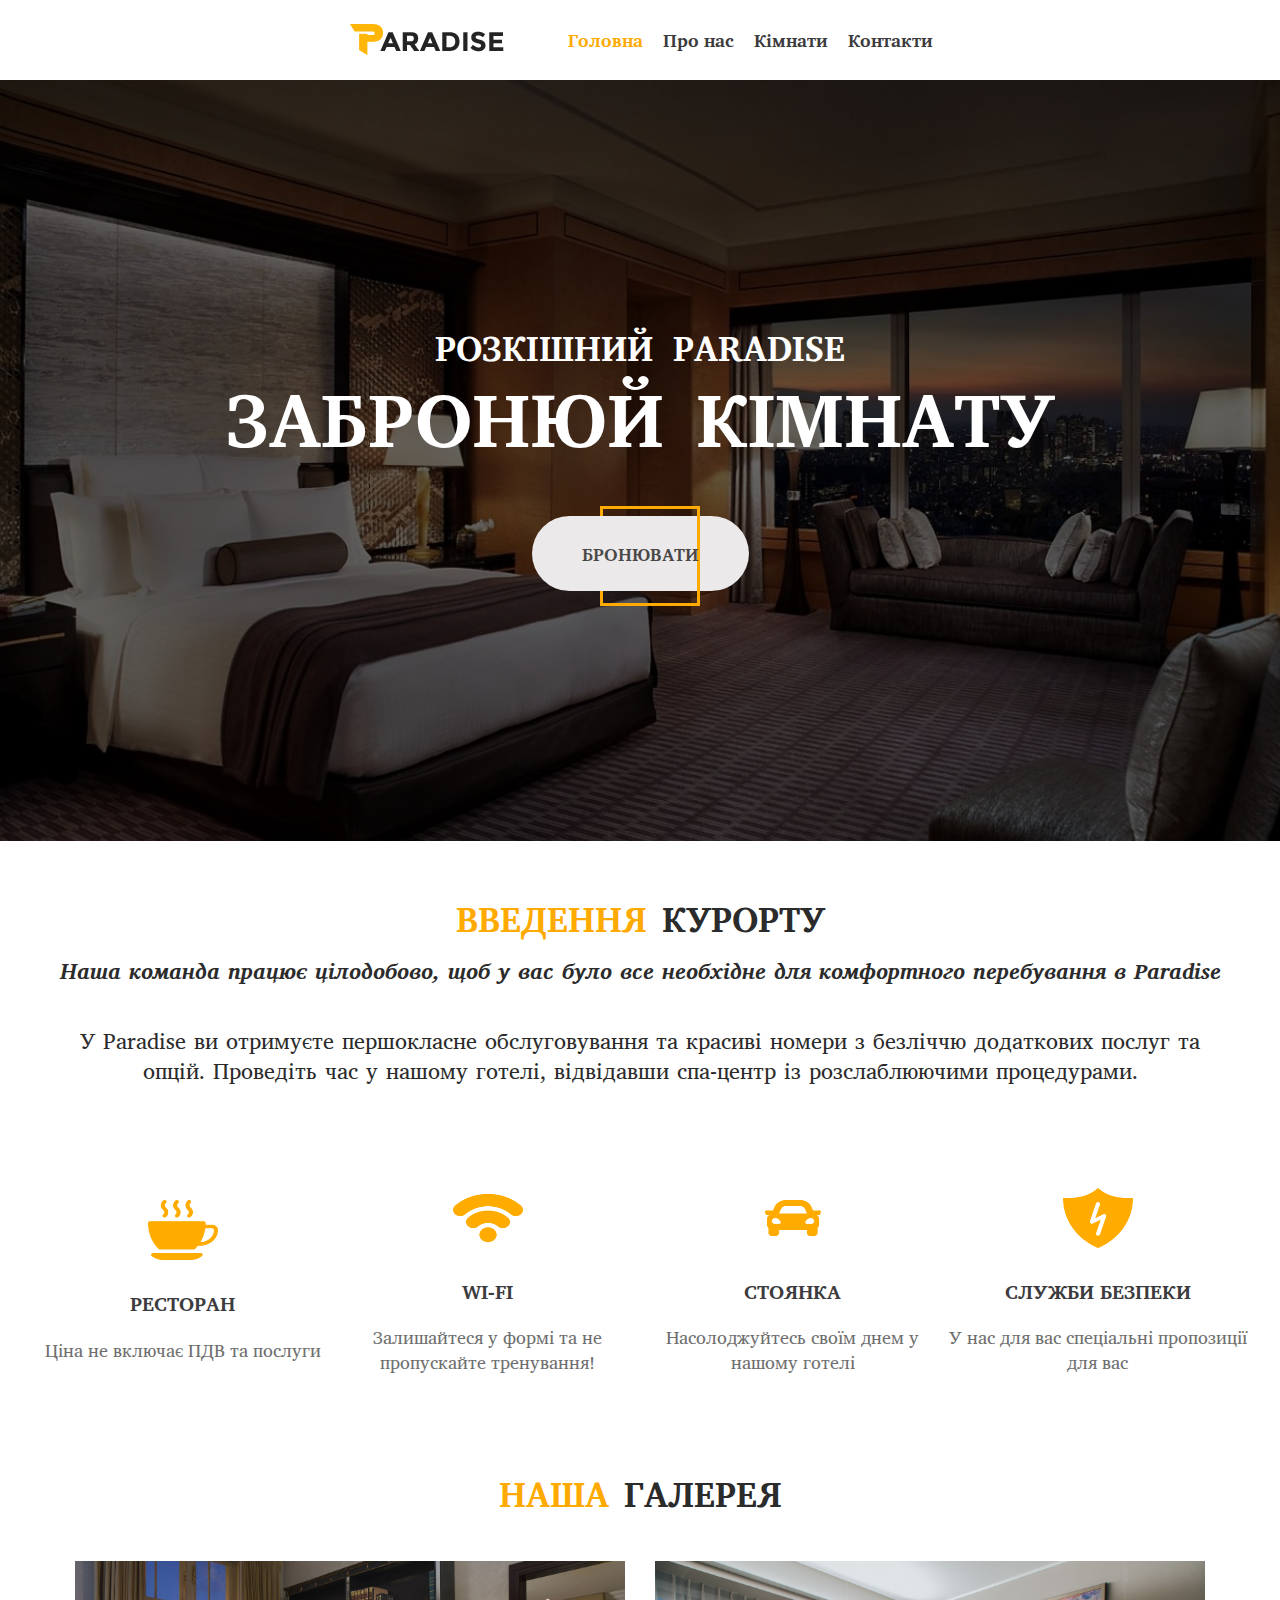
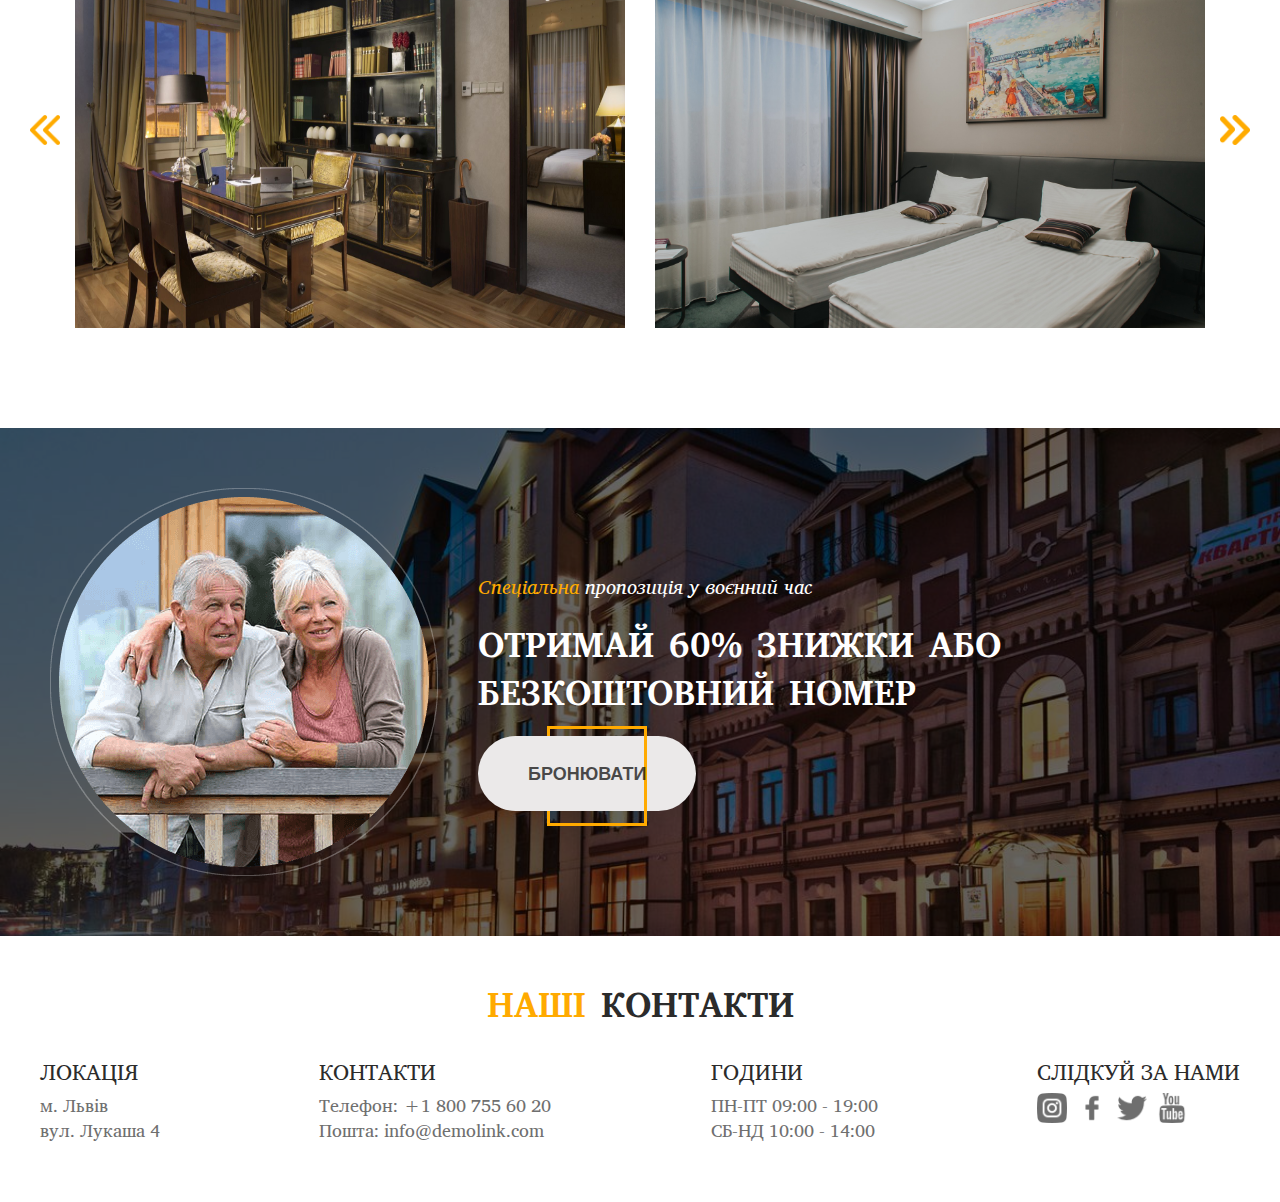
<file: course_work/index.html>
<!DOCTYPE html>
<html lang="en">
<head>
    <meta charset="UTF-8">
    <meta http-equiv="X-UA-Compatible" content="IE=edge">
    <meta name="viewport" content="width=device-width, initial-scale=1.0">
    <link rel="stylesheet" href="css/style.css">
    <title>Courswork</title>
</head>
<body>
    <div class="wrapper">
        <header class="header">
            <div class="container">
                <div class="header_body">
                    <a href="*" class="header_logo">
                       <img src="img/logo/logo.png" alt=""/>
                    </a>
                    <div class="header_container_burger">
                        <div class="header_burger"> 
                            <span></span>
                        </div>
                    </div>
                    
                        <nav class="header_menu">
                            <ul class="header_list">
                                <li>
                                    <a href="" class="header_link home">Головна</a>
                                </li>
                                <li>
                                    <a href="file:///C:/Users/ASUS/OneDrive/%D0%A0%D0%BE%D0%B1%D0%BE%D1%87%D0%B8%D0%B9%20%D1%81%D1%82%D1%96%D0%BB/4%20%D1%81%D0%B5%D0%BC%D0%B5%D1%81%D1%82%D1%80/%D0%92%D0%B5%D0%B1-%D0%B4%D0%B8%D0%B7%D0%B0%D0%B9%D0%BD/web/OnlineLesons/course_work/about.html" class="header_link">Про нас</a>
                                </li>
                                <li>
                                    <a href="file:///C:/Users/ASUS/OneDrive/%D0%A0%D0%BE%D0%B1%D0%BE%D1%87%D0%B8%D0%B9%20%D1%81%D1%82%D1%96%D0%BB/4%20%D1%81%D0%B5%D0%BC%D0%B5%D1%81%D1%82%D1%80/%D0%92%D0%B5%D0%B1-%D0%B4%D0%B8%D0%B7%D0%B0%D0%B9%D0%BD/web/OnlineLesons/course_work/rooms.html" class="header_link">Кімнати</a>
                                </li>
                                <li>
                                    <a href="file:///C:/Users/ASUS/OneDrive/%D0%A0%D0%BE%D0%B1%D0%BE%D1%87%D0%B8%D0%B9%20%D1%81%D1%82%D1%96%D0%BB/4%20%D1%81%D0%B5%D0%BC%D0%B5%D1%81%D1%82%D1%80/%D0%92%D0%B5%D0%B1-%D0%B4%D0%B8%D0%B7%D0%B0%D0%B9%D0%BD/web/OnlineLesons/course_work/contacts.html" class="header_link">Контакти</a>
                                </li>
                            </ul>
                        </nav>

                </div>
            </div>
        </header>

        <main class="page">
            <section class="main_section">
                <div class="page_main">
                    <div class="container">
                        <div class="page_main_body">
                            <h1 class="page_main_title">РОЗКІШНИЙ PARADISE</h1>
                            <div class="page_main_text">ЗАБРОНЮЙ КІМНАТУ</div>
                            <div class="page_main_button book_button">
                               <a href="file:///C:/Users/ASUS/OneDrive/%D0%A0%D0%BE%D0%B1%D0%BE%D1%87%D0%B8%D0%B9%20%D1%81%D1%82%D1%96%D0%BB/4%20%D1%81%D0%B5%D0%BC%D0%B5%D1%81%D1%82%D1%80/%D0%92%D0%B5%D0%B1-%D0%B4%D0%B8%D0%B7%D0%B0%D0%B9%D0%BD/web/OnlineLesons/course_work/rooms.html">
                                <span class="btn-maves">
                                </span><span class="btn-text"><span>БРОНЮВАТИ</span></span>
                            </a>
    
                            </div>
                        </div>
                        <div class="dark_block"></div>
                        <div class="page_main_img _im">
                            <img src="img/image/hotel1.jpg" alt="">
                        </div>
                    </div>
                </div>
    
                <div class="page_second_main">
                    <div class="container"> 
                        <div class="page_second_main_body">
    
                            <div class="page_second_main_part1">
                                <h2 class="page_second_main_part1_title title"><span>ВВЕДЕННЯ</span> КУРОРТУ</h2>
                                <div class="page_second_main_part1_quote"> <p> Наша команда працює цілодобово, щоб у вас було все необхідне для комфортного перебування в Paradise </p></div>
                                <div class="page_second_main_part1_text text"><p>У Paradise ви отримуєте першокласне обслуговування та красиві номери з безліччю додаткових послуг та опцій. Проведіть час у нашому готелі, відвідавши спа-центр із розслаблюючими процедурами.</p></div>
                            </div>
                            <div class="page_second_main_part2_flex">
    
                                <div class="page_second_main_part2">
    
                                    <div class="page_second_main_part2_block1 block">
                                        <div class="page_second_main_part2_block1_icon icon">
                                            <img src="img/icon/cup.png" alt="cup">
                                        </div>
                                        <p class="page_second_main_part2_block1_link link" href="#">РЕСТОРАН</p>
                                        <div class="page_second_main_part2_block1_text block_text">
                                            <p>Ціна не включає ПДВ та послуги</p>
                                        </div>
                                    </div>
                                    <div class="page_second_main_part2_block2 block">
                                        <div class="page_second_main_part2_block2_icon icon">
                                            <img src="img/icon/wifi.png" alt="cup">
                                        </div>
                                        <p class="page_second_main_part2_block2_link link" href="#">WI-FI</p>
                                        <div class="page_second_main_part2_block2_text block_text">
                                            <p>Залишайтеся у формі та не пропускайте тренування!</p>
                                        </div>
                                    </div>
                                    <div class="page_second_main_part2_block3 block">
                                        <div class="page_second_main_part2_block3_icon icon">
                                            <img src="img/icon/avto.png" alt="cup">
                                        </div>
                                        <p class="page_second_main_part2_block3_link link" href="#">СТОЯНКА</p>
                                        <div class="page_second_main_part2_block3_text block_text">
                                            <p>Насолоджуйтесь своїм днем ​​у нашому готелі</p>
                                        </div>
                                    </div>
                                    <div class="page_second_main_part2_block3 block">
                                        <div class="page_second_main_part2_block3_icon icon">
                                            <img src="img/icon/shield.png" alt="cup">
                                        </div>
                                        <p class="page_second_main_part2_block3_link link" href="#">СЛУЖБИ БЕЗПЕКИ</p>
                                        <div class="page_second_main_part2_block3_text block_text">
                                            <p>У нас для вас спеціальні пропозиції для вас</p>
                                        </div>
                                    </div>
    
                            </div>
                            
                                
                            </div>
    
    
                            <div class="page_second_main_part3">
    
                                <h3 class="title"><span>НАША</span> ГАЛЕРЕЯ</h3>
                                <div class="part3_slider">
                                    <div class="part3_slider_item">
                                        <img src="img/slider/slide1.jpg" alt="">
                                    </div>
    
                                    <div class="part3_slider_item">
                                        <img src="img/slider/slide2.jpg" alt="">
                                    </div>
    
                                    <div class="part3_slider_item">
                                        <img src="img/slider/slide3.jpg" alt="">
                                    </div>
    
                                    <div class="part3_slider_item">
                                        <img src="img/slider/slide4.jpg" alt="">
                                    </div>
    
                                    <div class="part3_slider_item">
                                        <img src="img/slider/slide5.jpg" alt="">
                                    </div>
    
                                    <div class="part3_slider_item">
                                        <img src="img/slider/slide6.jpg" alt="">
                                    </div>
    
                                </div>
    
                            </div>
    
                        </div>
                    </div>
                </div>
    
                <div class="third_page">
                    <div class="container">
                        <div class="third_page_body">
                            <div class="third_page_body_logo">
                                <img src="img/icon/discount-person.webp" alt="">
                            </div>
                            <div class="third_page_body_content_block">
                                <div class="third_page_body_small_text"><p> 
                                    <span>Cпеціальна</span> пропозиція у воєнний час </p>
                                </div>
                                <div class="third_page_body_title title">
                                    <p>ОТРИМАЙ 60% ЗНИЖКИ АБО БЕЗКОШТОВНИЙ НОМЕР</p>
                                </div>
                                <div class="third_page_body_button ">
                                    <a href="file:///C:/Users/ASUS/OneDrive/%D0%A0%D0%BE%D0%B1%D0%BE%D1%87%D0%B8%D0%B9%20%D1%81%D1%82%D1%96%D0%BB/4%20%D1%81%D0%B5%D0%BC%D0%B5%D1%81%D1%82%D1%80/%D0%92%D0%B5%D0%B1-%D0%B4%D0%B8%D0%B7%D0%B0%D0%B9%D0%BD/web/OnlineLesons/course_work/rooms.html" class="book_button">
                                        <span class="btn-text"> <span>БРОНЮВАТИ</span></span>
                                    </a>
                                        
                                </div>
                            </div>
                            
                        </div> 
                        <div class="third_page_img _im">
                            <img src="img/image/Hotel2.jpg" alt="hotel">
                        </div>
                        <div class="dark_block"></div>
                    </div>
                   
                </div>
            </section>
           


        
        </main>
         
        <footer id="footer" class="footer">
            <div class="container">
                <div class="footer_body">
                        <div class="footer_title title"><span>НАШІ</span> КОНТАКТИ</div>
                        <div class="footer_content">
                                <div class="footer_location footer_block">
                                    <div class="block_title">ЛОКАЦІЯ</div>
                                    <div class="block_text">

                                        <p>м. Львів</p>
                                        <p>вул. Лукаша 4</p>
                                    </div>
                                </div>

                                <div class="footer_contacts footer_block">
                                    <div class="block_title ">КОНТАКТИ</div>
                                    <div class="block_text">
                                        <p>Телефон: <a href="tel:+1 800 755 60 20">+1 800 755 60 20</a></p>
                                        <p>Пошта: <a href="mailto:info@demolink.com">info@demolink.com</a></p>
                                    </div>
                                </div>
                            
                            
                                <div class="footer_ourhours footer_block">
                                    <div class="block_title">ГОДИНИ</div>
                                    <div class="block_text">
                                        <p>ПН-ПТ 09:00 - 19:00</p>
                                        <p>СБ-НД 10:00 - 14:00</p>
                                    </div>
                                </div>

                                <div class="footer_followus footer_block">
                                    <div class="block_title">СЛІДКУЙ ЗА НАМИ</div>
                                    <div class="footer_social_network">
                                          
                                        <div class="footer_social_network_inst social">
                                            <a href="#"><img src="img/icon/instagram.png" alt="instagram_logo"></a>
                                        </div>    

                                        <div class="footer_social_network_facebook social">
                                            <a href="#"> <img src="img/icon/facebook.png" alt="facebook_logo"> </a>
                                        </div> 
                                        <div class="footer_social_network_twiter social">
                                            <a href="#"> <img src="img/icon/twiter.png" alt="twitter_logo"> </a>
                                        </div> 
                                        <div class="footer_social_network_youtube social">
                                            <a href="#"> <img src="img/icon/youtube.png" alt="youtube_logo"> </a>
                                        </div>
                                    </div>
                                </div>

                            
                        </div>
                </div>
            </div>
        </footer>

    </div>


    <script src="https://code.jquery.com/jquery-3.6.0.min.js"></script>
    <script src="js/slick.min.js"></script>
    <script src="js/script.js"></script>
    <script src="js/script_header.js"></script>
   

</body>
</html>
</file>
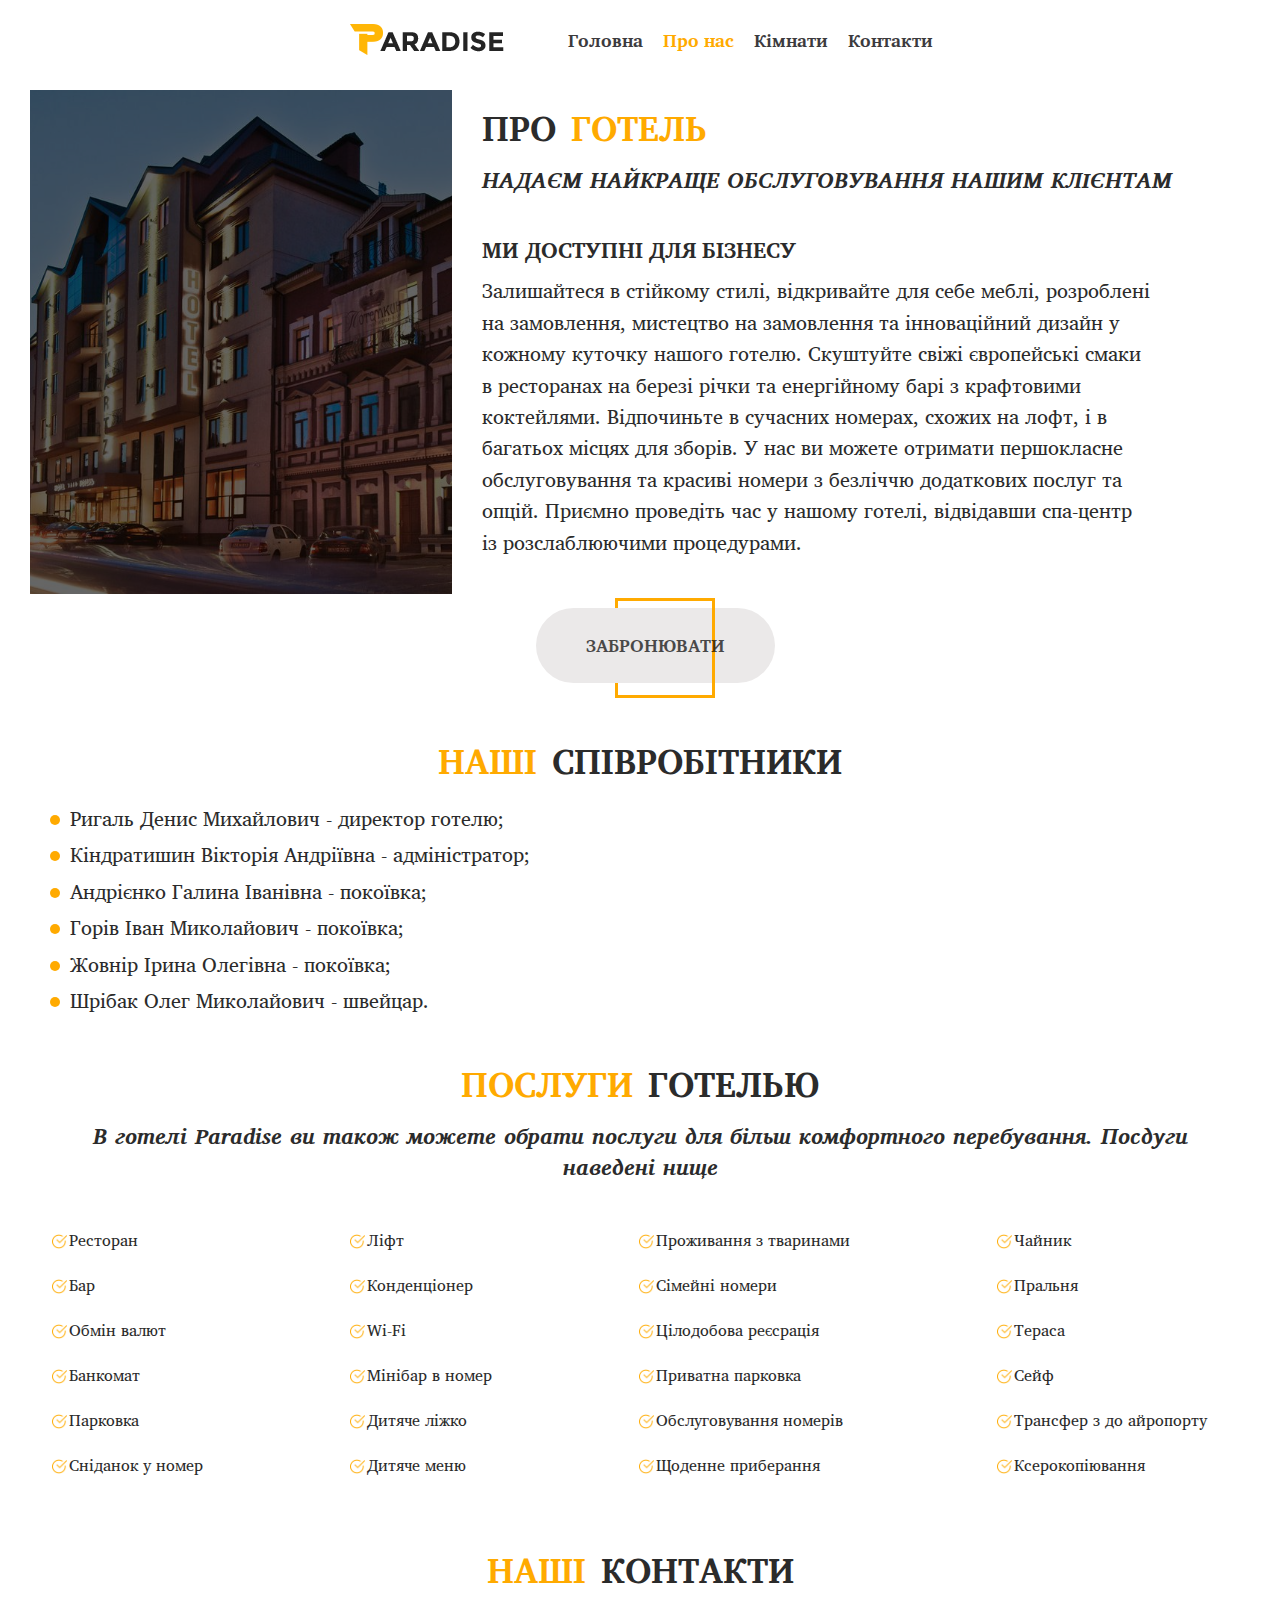
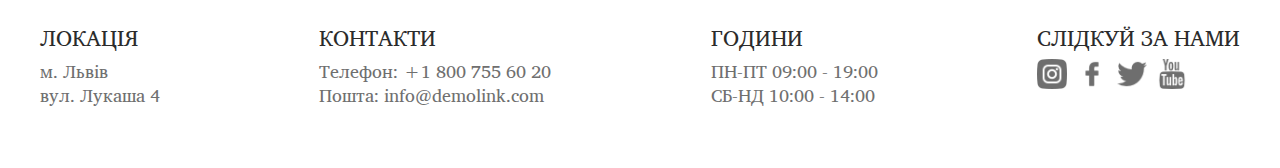
<file: course_work/about.html>
<!DOCTYPE html>
<html lang="en">
<head>
    <meta charset="UTF-8">
    <meta http-equiv="X-UA-Compatible" content="IE=edge">
    <meta name="viewport" content="width=device-width, initial-scale=1.0">
    <title>About</title>
    <link rel="stylesheet" href="css/style.css">
    <link rel="stylesheet" href="css/about.css">
    <link rel="preconnect" href="https://fonts.googleapis.com">
        <link rel="preconnect" href="https://fonts.gstatic.com" crossorigin>
        <link href="https://fonts.googleapis.com/css2?family=Oswald&display=swap" rel="stylesheet">
</head>
<body>
    <div class="wrapper">
        <header class="header">
            <div class="container">
                <div class="header_body">
                    <a href="*" class="header_logo">
                       <img src="img/logo/logo.png" alt=""/>
                    </a>
                    <div class="header_container_burger">
                        <div class="header_burger"> 
                            <span></span>
                        </div>
                    </div>
                    
                        <nav class="header_menu">
                            <ul class="header_list">
                                <li>
                                    <a href="file:///C:/Users/ASUS/OneDrive/%D0%A0%D0%BE%D0%B1%D0%BE%D1%87%D0%B8%D0%B9%20%D1%81%D1%82%D1%96%D0%BB/4%20%D1%81%D0%B5%D0%BC%D0%B5%D1%81%D1%82%D1%80/%D0%92%D0%B5%D0%B1-%D0%B4%D0%B8%D0%B7%D0%B0%D0%B9%D0%BD/web/OnlineLesons/course_work/index.html" class="header_link">Головна</a>
                                </li>
                                <li>
                                    <a href="#" class="header_link about_us">Про нас</a>
                                </li>
                                <li>
                                    <a href="file:///C:/Users/ASUS/OneDrive/%D0%A0%D0%BE%D0%B1%D0%BE%D1%87%D0%B8%D0%B9%20%D1%81%D1%82%D1%96%D0%BB/4%20%D1%81%D0%B5%D0%BC%D0%B5%D1%81%D1%82%D1%80/%D0%92%D0%B5%D0%B1-%D0%B4%D0%B8%D0%B7%D0%B0%D0%B9%D0%BD/web/OnlineLesons/course_work/rooms.html" class="header_link">Кімнати</a>
                                </li>
                                <li>
                                    <a href="file:///C:/Users/ASUS/OneDrive/%D0%A0%D0%BE%D0%B1%D0%BE%D1%87%D0%B8%D0%B9%20%D1%81%D1%82%D1%96%D0%BB/4%20%D1%81%D0%B5%D0%BC%D0%B5%D1%81%D1%82%D1%80/%D0%92%D0%B5%D0%B1-%D0%B4%D0%B8%D0%B7%D0%B0%D0%B9%D0%BD/web/OnlineLesons/course_work/contacts.html" class="header_link">Контакти</a>
                                </li>
                            </ul>
                        </nav>

                </div>
            </div>
        </header>


        <main class="about">
            <div class="page_about">
                <div class="page_about_container">
                    <div id="about" class="page_about_body">
                        <div class="page_about_part1">
                            <div class="page_about_img _im">
                                <img src="img/image/Hotel2.jpg" alt="hotel">
                                <div class="dark_block"></div>
                            </div>
                            <div class="page_about_content">
                                <h1 class="page_about_title title">ПРО <span>ГОТЕЛЬ</span></h1>
                                <div class="page_about_qoute quote_text"><p>НАДАЄМ НАЙКРАЩЕ ОБСЛУГОВУВАННЯ НАШИМ КЛІЄНТАМ</p></div>
                                <div class="page_about_bold_text"><p>МИ ДОСТУПНІ ДЛЯ БІЗНЕСУ</p></div>
                                <div class="page_about_text">Залишайтеся в стійкому стилі, відкривайте для себе меблі, розроблені на замовлення, мистецтво на замовлення та інноваційний дизайн у кожному куточку нашого готелю. Скуштуйте свіжі європейські смаки в ресторанах на березі річки та енергійному барі з крафтовими коктейлями. Відпочиньте в сучасних номерах, схожих на лофт, і в багатьох місцях для зборів. У нас ви можете отримати першокласне обслуговування та красиві номери з безліччю додаткових послуг та опцій. Приємно проведіть час у нашому готелі, відвідавши спа-центр із розслаблюючими процедурами.
                                </div>
                            </div>
                            <div class="page_about_button">
                                <div class="book_button">
                                    <a href="#">
                                     <span class="btn-maves">
                                     </span><span class="btn-text"><span>ЗАБРОНЮВАТИ</span></span>
                                 </a>
                                </div>
                            </div>
                        </div>

                        <div class="page_about_part2">
                            <div class="page_about_employees">
                                <h2 class="employees_title title"> <span>НАШІ </span>СПІВРОБІТНИКИ</h2>
                                <div class="our_employeers">
                                    <ul class="list_employeers content">
                                        <li class="employee_item">Ригаль Денис Михайлович - директор готелю;</li>
                                        <li class="employee_item">Кіндратишин Вікторія Андріївна - адміністратор;</li>
                                        <li class="employee_item">Андрієнко Галина Іванівна - покоївка;</li>
                                        <li class="employee_item">Горів Іван Миколайович - покоївка;</li>
                                        <li class="employee_item">Жовнір Ірина Олегівна - покоївка;</li>
                                        <li class="employee_item">Шрібак Олег Миколайович - швейцар.</li>
                                    </ul>
                                </div>
                            </div>
                        </div>


                        <div class="page_about_part3">
                           <h3 class="services_title title" ><span>ПОСЛУГИ </span>ГОТЕЛЬЮ</h3>
                           <div class="services_qoute quote_text">
                               <p>В готелі Paradise ви також можете обрати послуги для більш комфортного перебування.
                                Посдуги наведені нище</p></div>
                           <div class="services_lists">

                               <ul class="services_list">
                                   <li class="services_item"><img src="img/icon/checkmark.png" alt="">Ресторан</li>
                                   <li class="services_item"><img src="img/icon/checkmark.png" alt="">Бар</li>
                                   <li class="services_item"><img src="img/icon/checkmark.png" alt="">Обмін валют</li>
                                   <li class="services_item"><img src="img/icon/checkmark.png" alt="">Банкомат</li>
                                   <li class="services_item"><img src="img/icon/checkmark.png" alt="">Парковка</li>
                                   <li class="services_item"><img src="img/icon/checkmark.png" alt="">Сніданок у номер</li>
                               </ul>

                               <ul class="services_list">
                                    <li class="services_item"><img src="img/icon/checkmark.png" alt="">Ліфт</li>
                                    <li class="services_item"><img src="img/icon/checkmark.png" alt="">Конденціонер</li>
                                    <li class="services_item"><img src="img/icon/checkmark.png" alt="">Wi-Fi</li>
                                    <li class="services_item"><img src="img/icon/checkmark.png" alt="">Мінібар в номер</li>
                                    <li class="services_item"><img src="img/icon/checkmark.png" alt="">Дитяче ліжко</li>
                                    <li class="services_item"><img src="img/icon/checkmark.png" alt="">Дитяче меню</li>
                                </ul>

                                <ul class="services_list" >
                                    <li class="services_item"><img src="img/icon/checkmark.png" alt="">Проживання з тваринами</li>
                                    <li class="services_item"><img src="img/icon/checkmark.png" alt="">Сімейні номери</li>
                                    <li class="services_item"><img src="img/icon/checkmark.png" alt="">Цілодобова реєсрація</li>
                                    <li class="services_item"><img src="img/icon/checkmark.png" alt="">Приватна парковка</li>
                                    <li class="services_item"><img src="img/icon/checkmark.png" alt="">Обслуговування номерів</li>
                                    <li class="services_item"><img src="img/icon/checkmark.png" alt="">Щоденне приберання</li>
                                </ul>

                                <ul class="services_list">
                                    <li class="services_item"><img src="img/icon/checkmark.png" alt="">Чайник</li>
                                    <li class="services_item"><img src="img/icon/checkmark.png" alt="">Пральня</li>
                                    <li class="services_item"><img src="img/icon/checkmark.png" alt="">Тераса</li>
                                    <li class="services_item"><img src="img/icon/checkmark.png" alt="">Сейф</li>
                                    <li class="services_item"><img src="img/icon/checkmark.png" alt="">Трансфер з до айропорту</li>
                                    <li class="services_item"><img src="img/icon/checkmark.png" alt="">Ксерокопіювання</li>
                                </ul>

                           </div>
                            
                        </div>



                    </div>
                </div>
            </div>
        </main>


        <footer id="footer" class="footer">
            <div class="container">
                <div class="footer_body">
                        <div class="footer_title title"><span>НАШІ</span> КОНТАКТИ</div>
                        <div class="footer_content">
                                <div class="footer_location footer_block">
                                    <div class="block_title">ЛОКАЦІЯ</div>
                                    <div class="block_text">

                                        <p>м. Львів</p>
                                        <p>вул. Лукаша 4</p>
                                    </div>
                                </div>

                                <div class="footer_contacts footer_block">
                                    <div class="block_title ">КОНТАКТИ</div>
                                    <div class="block_text">
                                        <p>Телефон: <a href="tel:+1 800 755 60 20">+1 800 755 60 20</a></p>
                                        <p>Пошта: <a href="mailto:info@demolink.com">info@demolink.com</a></p>
                                    </div>
                                </div>
                            
                            
                                <div class="footer_ourhours footer_block">
                                    <div class="block_title">ГОДИНИ</div>
                                    <div class="block_text">
                                        <p>ПН-ПТ 09:00 - 19:00</p>
                                        <p>СБ-НД 10:00 - 14:00</p>
                                    </div>
                                </div>

                                <div class="footer_followus footer_block">
                                    <div class="block_title">СЛІДКУЙ ЗА НАМИ</div>
                                    <div class="footer_social_network">
                                          
                                        <div class="footer_social_network_inst social">
                                            <a href="#"><img src="img/icon/instagram.png" alt="instagram_logo"></a>
                                        </div>    

                                        <div class="footer_social_network_facebook social">
                                            <a href="#"> <img src="img/icon/facebook.png" alt="facebook_logo"> </a>
                                        </div> 
                                        <div class="footer_social_network_twiter social">
                                            <a href="#"> <img src="img/icon/twiter.png" alt="twitter_logo"> </a>
                                        </div> 
                                        <div class="footer_social_network_youtube social">
                                            <a href="#"> <img src="img/icon/youtube.png" alt="youtube_logo"> </a>
                                        </div>
                                    </div>
                                </div>

                            
                        </div>
                </div>
            </div>
        </footer>
    </div>

    <script src="js/script_header.js"></script>
</body>
</html>
</file>
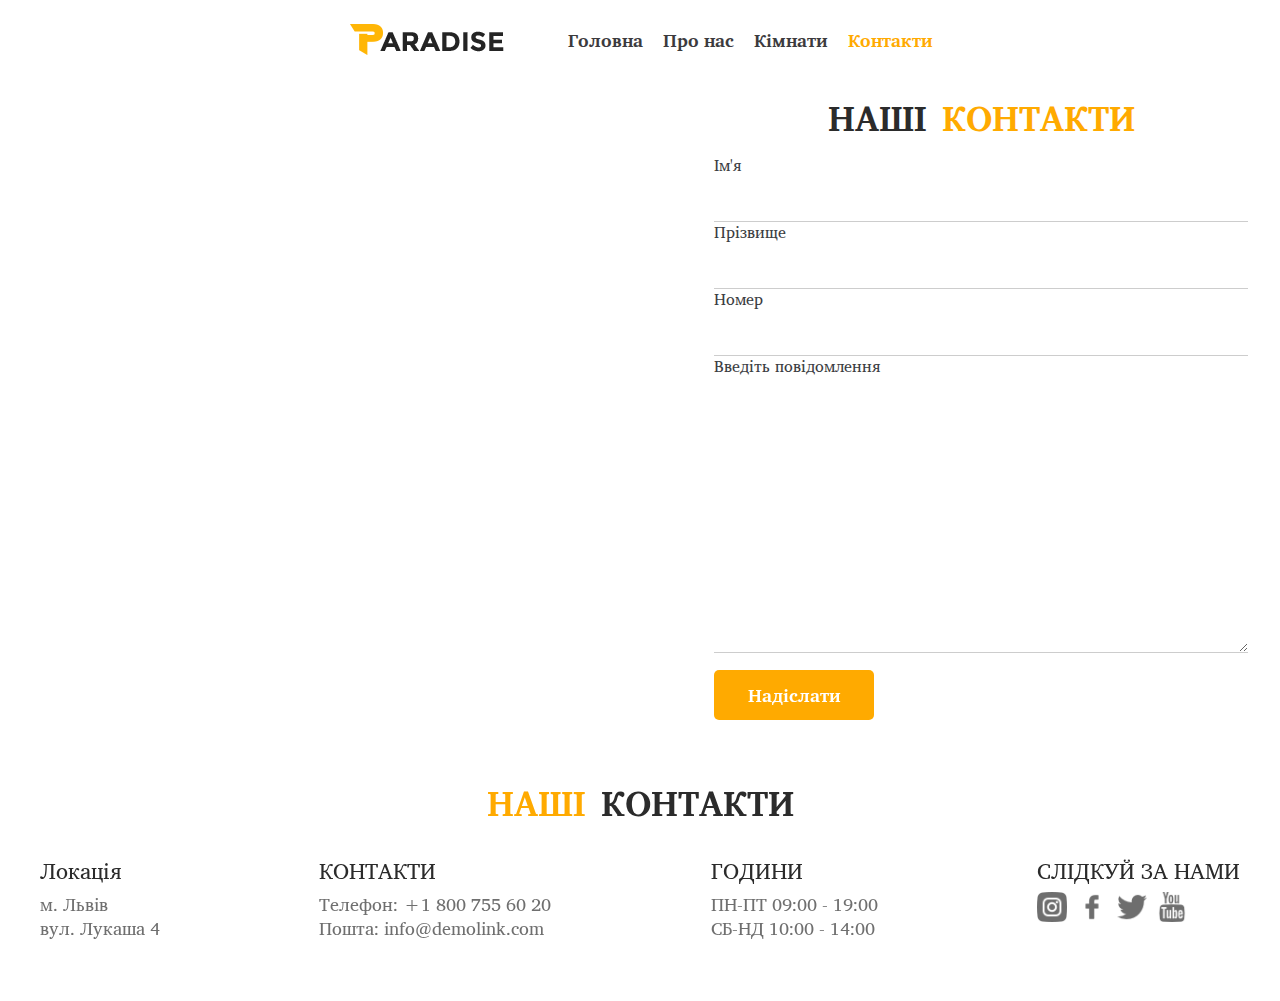
<file: course_work/contacts.html>
<!DOCTYPE html>
<html lang="en">
<head>
    <meta charset="UTF-8">
    <meta http-equiv="X-UA-Compatible" content="IE=edge">
    <meta name="viewport" content="width=device-width, initial-scale=1.0">
    <link rel="stylesheet" href="css/style.css">
    <link rel="stylesheet" href="css/contacts.css">
    <link rel="preconnect" href="https://fonts.googleapis.com">
        <link rel="preconnect" href="https://fonts.gstatic.com" crossorigin>
        <link href="https://fonts.googleapis.com/css2?family=Oswald&display=swap" rel="stylesheet">
    <title>Contacts</title>
</head>
<body>
    <div class="wrapper">
        <header class="header">
            <div class="container">
                <div class="header_body">
                    <a href="*" class="header_logo">
                       <img src="img/logo/logo.png" alt=""/>
                    </a>
                    <div class="header_container_burger">
                        <div class="header_burger"> 
                            <span></span>
                        </div>
                    </div>
                    
                        <nav class="header_menu">
                            <ul class="header_list">
                                <li>
                                    <a href="file:///C:/Users/ASUS/OneDrive/%D0%A0%D0%BE%D0%B1%D0%BE%D1%87%D0%B8%D0%B9%20%D1%81%D1%82%D1%96%D0%BB/4%20%D1%81%D0%B5%D0%BC%D0%B5%D1%81%D1%82%D1%80/%D0%92%D0%B5%D0%B1-%D0%B4%D0%B8%D0%B7%D0%B0%D0%B9%D0%BD/web/OnlineLesons/course_work/index.html" class="header_link home">Головна</a>
                                </li>
                                <li>
                                    <a href="file:///C:/Users/ASUS/OneDrive/%D0%A0%D0%BE%D0%B1%D0%BE%D1%87%D0%B8%D0%B9%20%D1%81%D1%82%D1%96%D0%BB/4%20%D1%81%D0%B5%D0%BC%D0%B5%D1%81%D1%82%D1%80/%D0%92%D0%B5%D0%B1-%D0%B4%D0%B8%D0%B7%D0%B0%D0%B9%D0%BD/web/OnlineLesons/course_work/about.html" class="header_link">Про нас</a>
                                </li>
                                <li>
                                    <a href="file:///C:/Users/ASUS/OneDrive/%D0%A0%D0%BE%D0%B1%D0%BE%D1%87%D0%B8%D0%B9%20%D1%81%D1%82%D1%96%D0%BB/4%20%D1%81%D0%B5%D0%BC%D0%B5%D1%81%D1%82%D1%80/%D0%92%D0%B5%D0%B1-%D0%B4%D0%B8%D0%B7%D0%B0%D0%B9%D0%BD/web/OnlineLesons/course_work/rooms.html" class="header_link">Кімнати</a>
                                </li>
                                <li>
                                    <a href="#" class="header_link our_contacts">Контакти</a>
                                </li>
                            </ul>
                        </nav>

                </div>
            </div>
        </header>


        <main class="contacts">
            <div class="container">
                <div class="contacts_body">
                    <div class="contacts_map">
                        <iframe src="https://www.google.com/maps/embed?pb=!1m18!1m12!1m3!1d5371.719135841118!2d23.42514056936587!3d49.15504615554927!2m3!1f0!2f0!3f0!3m2!1i1024!2i768!4f13.1!3m3!1m2!1s0x473a30ea2ed8282b%3A0x3554517854cbd768!2z0KMg0LTQstC-0YDRlg!5e0!3m2!1suk!2sua!4v1654435991483!5m2!1suk!2sua" allowfullscreen="" loading="lazy" referrerpolicy="no-referrer-when-downgrade"></iframe>
                    </div>
                    <div class="contacts_mail">
                        <h1 class="contacts_title title">НАШІ <span>КОНТАКТИ</span></h1>
                        <div class="contants_first_name info">
                            <p>Ім'я</p>
                            <input type="text">
                        </div>
                        <div class="contants_second_name info">
                            <p>Прізвище</p>
                            <input type="text">
                        </div>

                        <div class="contants_second_name info">
                            <p>Номер</p>
                            <input type="text">
                        </div>

                        <div class="contants_first_name info">
                            <p>Введіть повідомлення</p>
                            <textarea name="message" id="#message" cols="30" rows="50"></textarea>
                        </div>
                        <button class="contacts_button">Надіслати</button>
                    </div>
                </div>
            </div>
        </main>



        <footer id="footer" class="footer">
            <div class="container">
                <div class="footer_body">
                        <div class="footer_title title"><span>НАШІ</span> КОНТАКТИ</div>
                        <div class="footer_content">
                                <div class="footer_location footer_block">
                                    <div class="block_title">Локація</div>
                                    <div class="block_text">

                                        <p>м. Львів</p>
                                        <p>вул. Лукаша 4</p>
                                    </div>
                                </div>

                                <div class="footer_contacts footer_block">
                                    <div class="block_title ">КОНТАКТИ</div>
                                    <div class="block_text">
                                        <p>Телефон: <a href="tel:+1 800 755 60 20">+1 800 755 60 20</a></p>
                                        <p>Пошта: <a href="mailto:info@demolink.com">info@demolink.com</a></p>
                                    </div>
                                </div>
                            
                            
                                <div class="footer_ourhours footer_block">
                                    <div class="block_title">ГОДИНИ</div>
                                    <div class="block_text">
                                        <p>ПН-ПТ 09:00 - 19:00</p>
                                        <p>СБ-НД 10:00 - 14:00</p>
                                    </div>
                                </div>

                                <div class="footer_followus footer_block">
                                    <div class="block_title">СЛІДКУЙ ЗА НАМИ</div>
                                    <div class="footer_social_network">
                                          
                                        <div class="footer_social_network_inst social">
                                            <a href="#"><img src="img/icon/instagram.png" alt="instagram_logo"></a>
                                        </div>    

                                        <div class="footer_social_network_facebook social">
                                            <a href="#"> <img src="img/icon/facebook.png" alt="facebook_logo"> </a>
                                        </div> 
                                        <div class="footer_social_network_twiter social">
                                            <a href="#"> <img src="img/icon/twiter.png" alt="twitter_logo"> </a>
                                        </div> 
                                        <div class="footer_social_network_youtube social">
                                            <a href="#"> <img src="img/icon/youtube.png" alt="youtube_logo"> </a>
                                        </div>
                                    </div>
                                </div>

                            
                        </div>
                </div>
            </div>
        </footer>
    </div>

    <script src="js/script_header.js"></script>

</body>
</html>
</file>
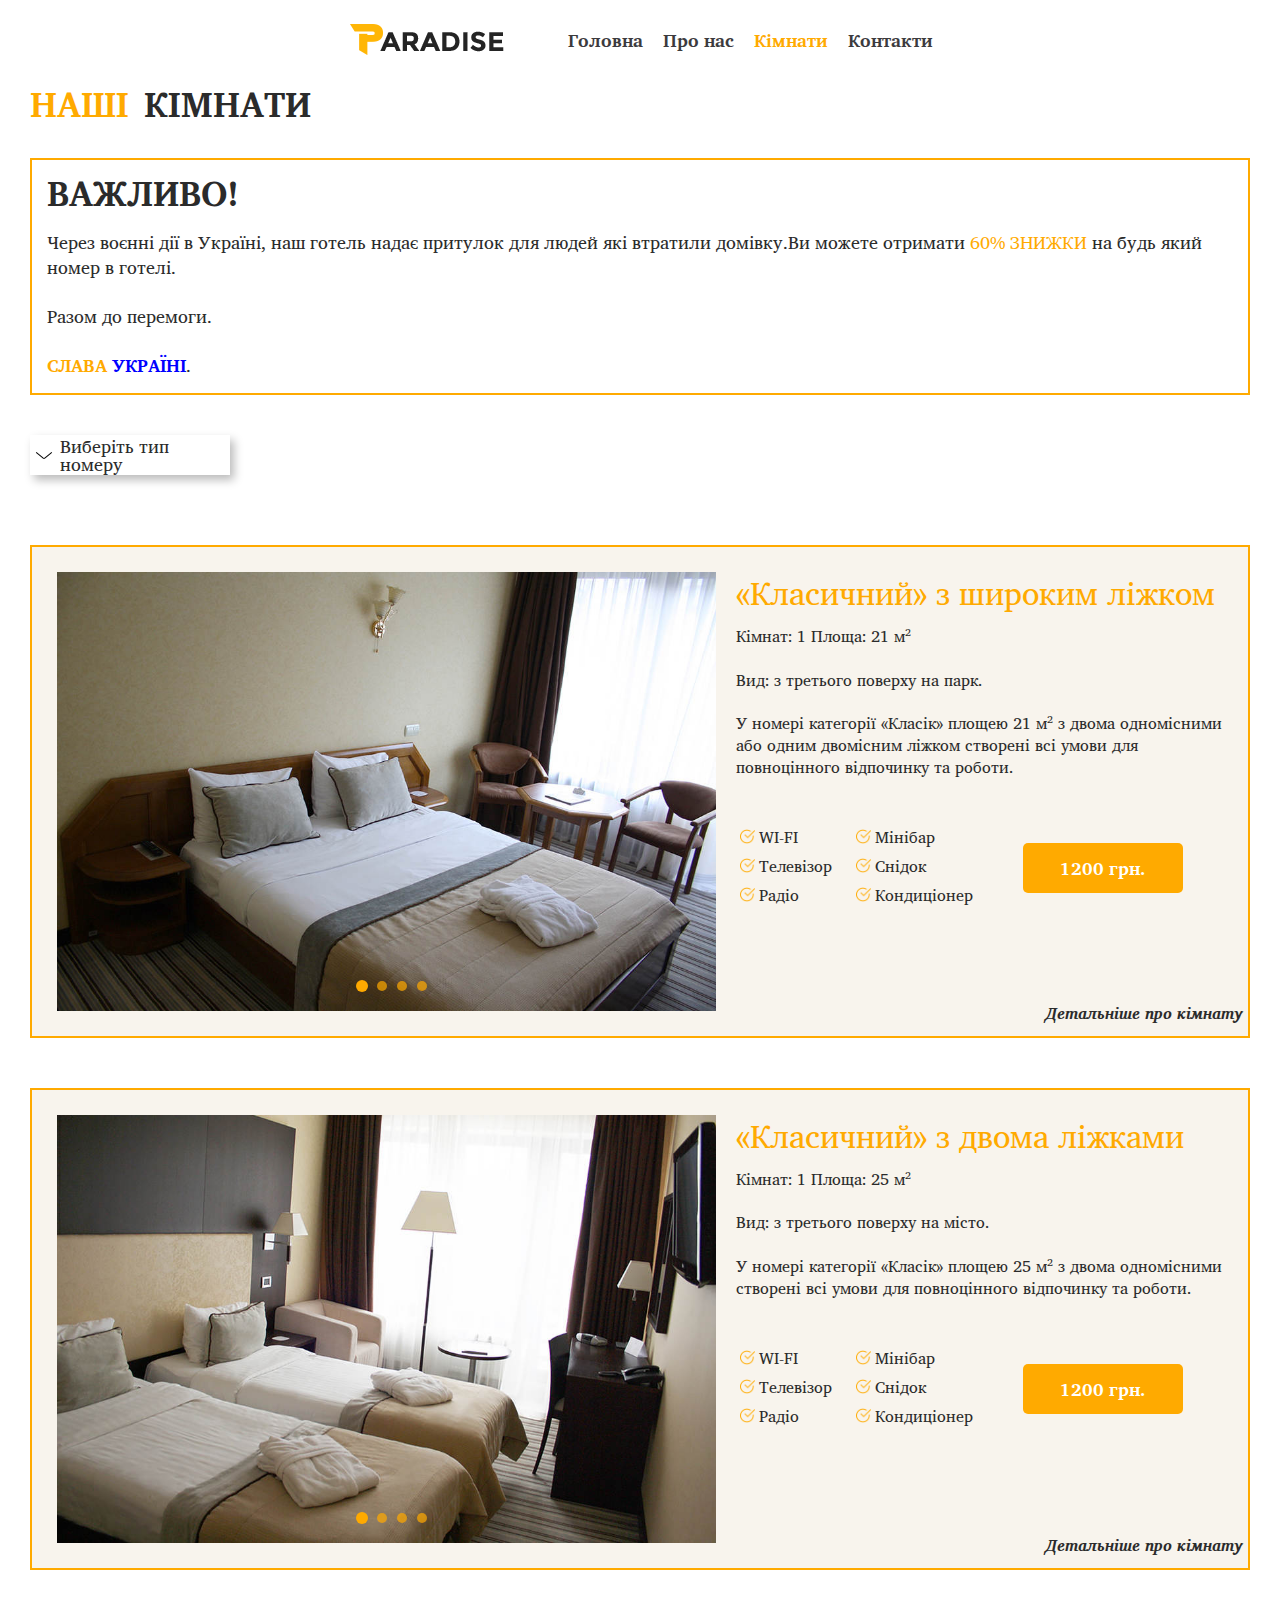
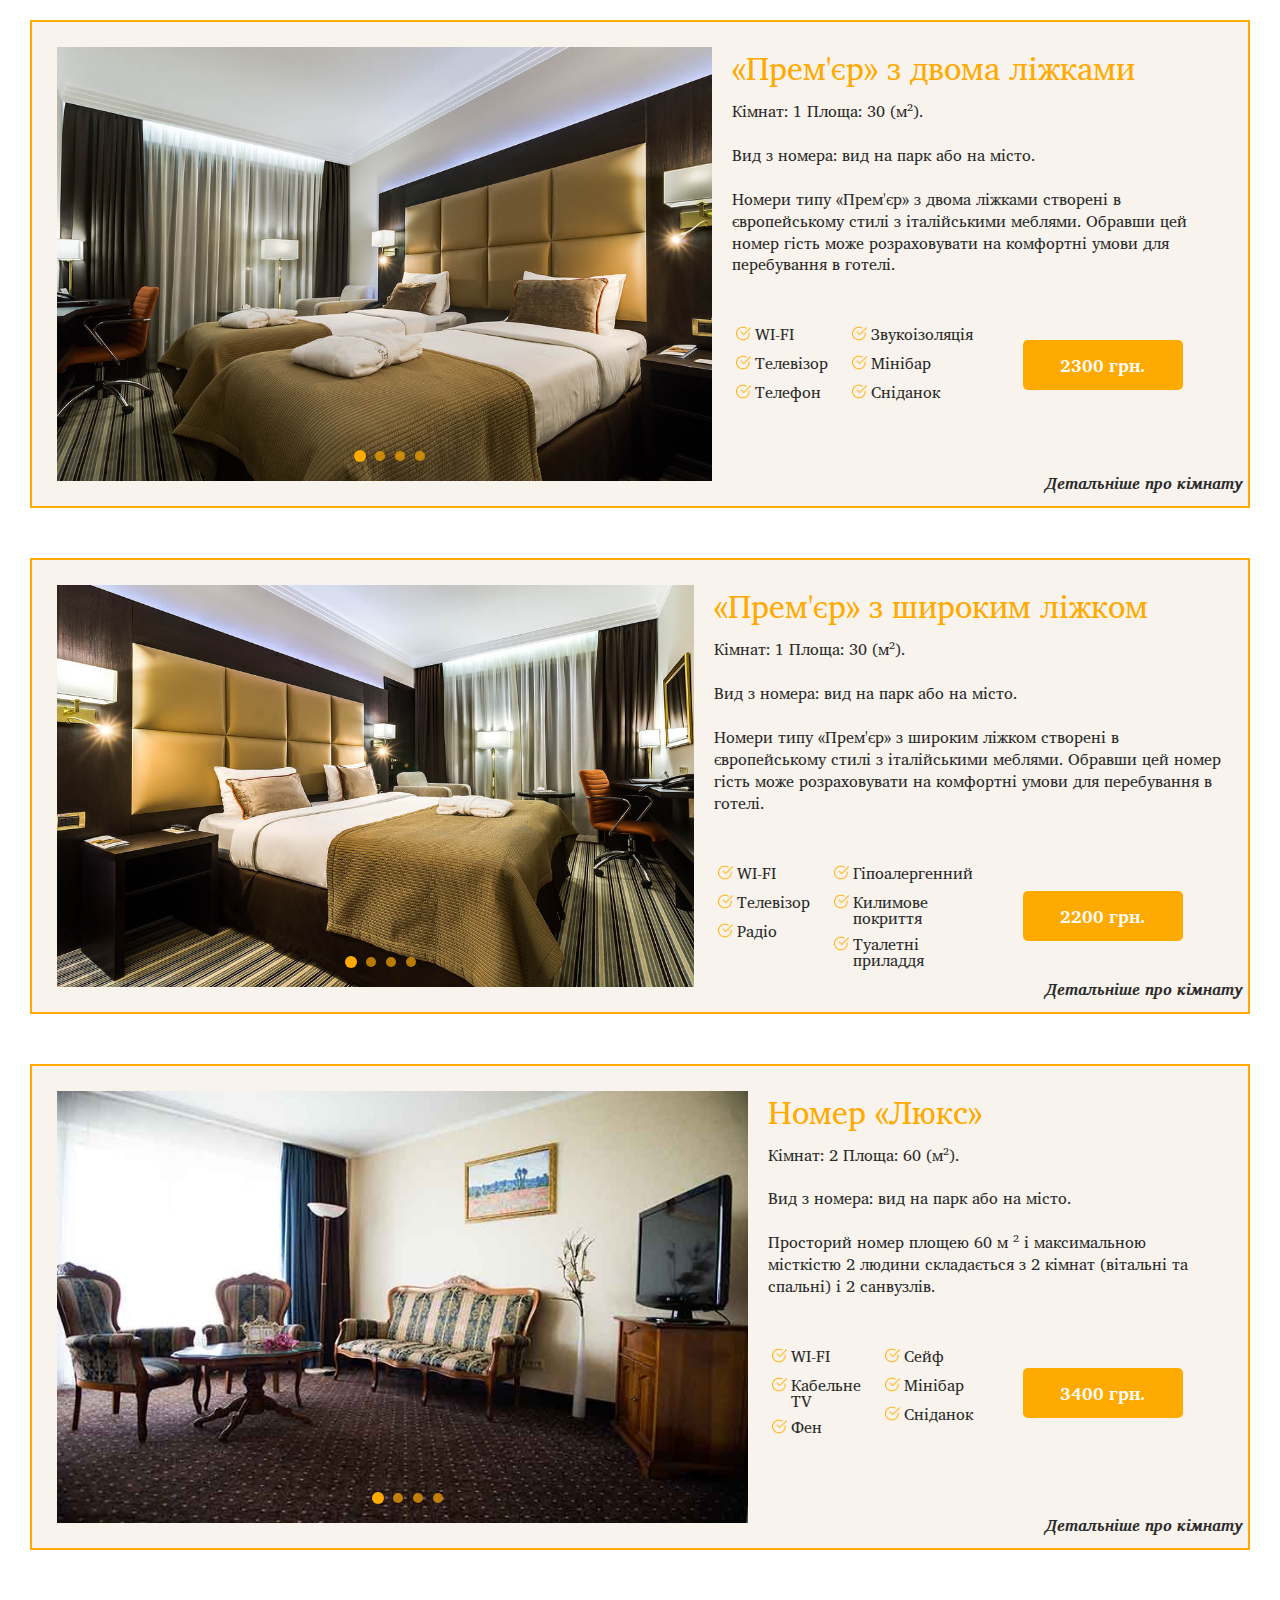
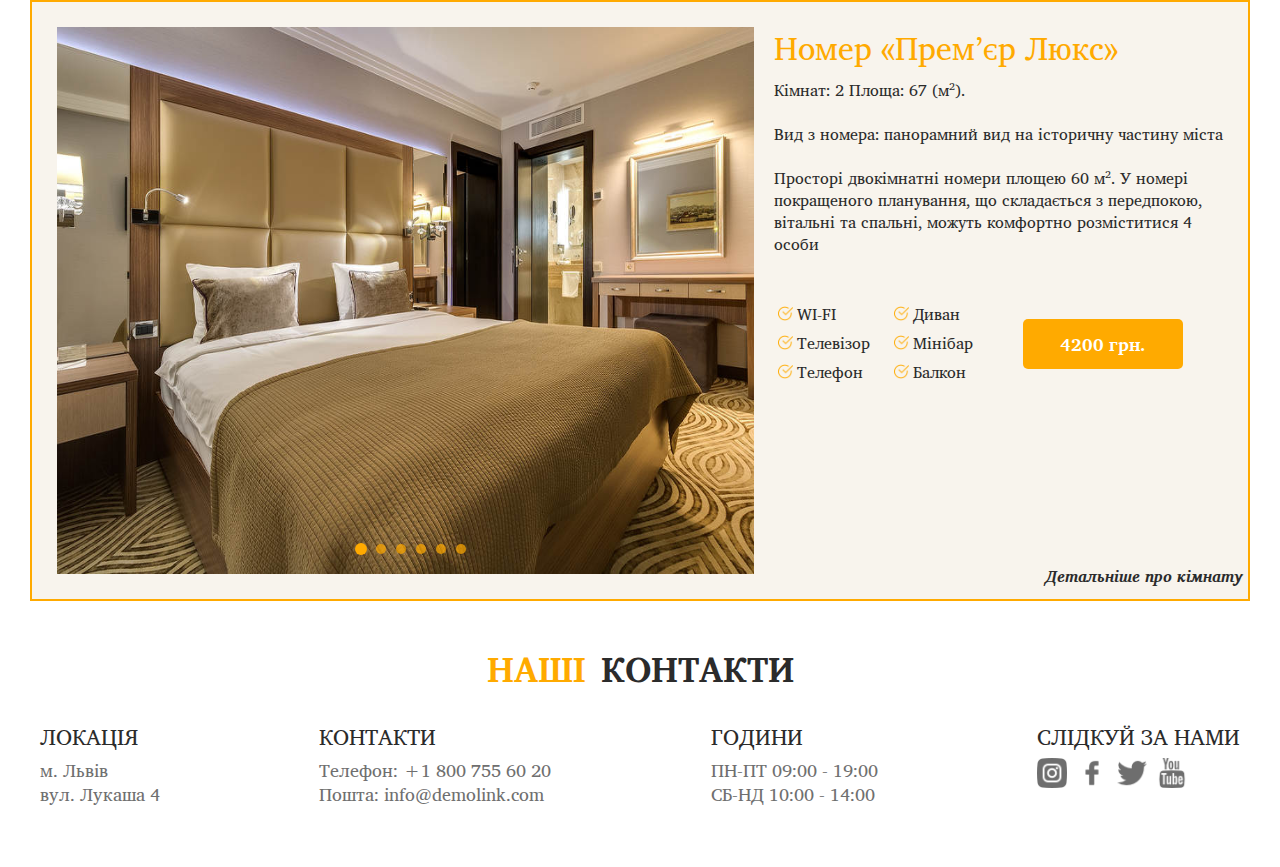
<file: course_work/rooms.html>
<!DOCTYPE html>
<html lang="en">
<head>
    <meta charset="UTF-8">
    <meta http-equiv="X-UA-Compatible" content="IE=edge">
    <meta name="viewport" content="width=device-width, initial-scale=1.0">
    <link rel="stylesheet" href="css/style.css">
    <link rel="stylesheet" href="css/rooms.css">
    <link rel="stylesheet" href="css/slider/slider_style.css">
  
    <title>Document</title>
</head>
<body>
    <div class="wrapper">
        <header class="header">
            <div class="container">
                <div class="header_body">
                    <a href="*" class="header_logo">
                       <img src="img/logo/logo.png" alt=""/>
                    </a>
                    <div class="header_container_burger">
                        <div class="header_burger"> 
                            <span></span>
                        </div>
                    </div>
                    
                        <nav class="header_menu">
                            <ul class="header_list">
                                <li>
                                    <a href="file:///C:/Users/ASUS/OneDrive/%D0%A0%D0%BE%D0%B1%D0%BE%D1%87%D0%B8%D0%B9%20%D1%81%D1%82%D1%96%D0%BB/4%20%D1%81%D0%B5%D0%BC%D0%B5%D1%81%D1%82%D1%80/%D0%92%D0%B5%D0%B1-%D0%B4%D0%B8%D0%B7%D0%B0%D0%B9%D0%BD/web/OnlineLesons/course_work/index.html" class="header_link">Головна</a>
                                </li>
                                <li>
                                    <a href="file:///C:/Users/ASUS/OneDrive/%D0%A0%D0%BE%D0%B1%D0%BE%D1%87%D0%B8%D0%B9%20%D1%81%D1%82%D1%96%D0%BB/4%20%D1%81%D0%B5%D0%BC%D0%B5%D1%81%D1%82%D1%80/%D0%92%D0%B5%D0%B1-%D0%B4%D0%B8%D0%B7%D0%B0%D0%B9%D0%BD/web/OnlineLesons/course_work/about.html" class="header_link">Про нас</a>
                                </li>
                                <li>
                                    <a href="#" class="header_link our_rooms">Кімнати</a>
                                </li>
                                <li>
                                    <a href="file:///C:/Users/ASUS/OneDrive/%D0%A0%D0%BE%D0%B1%D0%BE%D1%87%D0%B8%D0%B9%20%D1%81%D1%82%D1%96%D0%BB/4%20%D1%81%D0%B5%D0%BC%D0%B5%D1%81%D1%82%D1%80/%D0%92%D0%B5%D0%B1-%D0%B4%D0%B8%D0%B7%D0%B0%D0%B9%D0%BD/web/OnlineLesons/course_work/contacts.html" class="header_link">Контакти</a>
                                </li>
                            </ul>
                        </nav>

                </div>
            </div>
        </header>


        <main>    
            <section class="rooms_section">
                <div class="rooms_page">
                    <div class="container">
                        <div class="rooms_page_body">
                            <div class="rooms_page_title title"><p><span>НАШІ</span> КІМНАТИ</p></div>

                            <div class="important_info">
                                <div class="important_info_title title">ВАЖЛИВО!</div>
                                <div class="important_info_text">Через воєнні дії в Україні, наш готель надає притулок для людей які втратили домівку.Ви можете 
                                    отримати <span class="discount">60% ЗНИЖКИ</span> на будь який номер в готелі.
                                    <br><br>
                                    Разом до перемоги.
                                    <br><br>
                                    <span class="SLAVA">CЛАВА </span><span class="UKRAINE"> УКРАЇНІ</span>.
                                </div>
                            </div>


                            <div class="rooms_page_found one">
                                <div class="block_name">Виберіть тип номеру</div>
                                <div class="blocks_found">
                                    <div class="block_found texts">Всі</div>
                                    <div class="block_found texts">Прем'єр</div>
                                    <div class="block_found texts">Класичний</div>
                                    <div class="block_found texts">Люкс</div>
                                </div>
                                
                            </div>

                            <div class="all_rooms">
                                <div class="classic_rooms room">
                                
                                    <div class="room_page_slider">
                                       <div class="room_page_slider_item item1">
                                            <img src="img/rooms/classic1/img1.jpg" alt="">
                                        </div>
                
                                        <div class="room_page_slider_item item2">
                                            <img src="img/rooms/classic1/img2.jpg" alt="">
                                        </div>
                
                                        <div class="room_page_slider_item">
                                            <img src="img/rooms/classic1/img3.jpg" alt="">
                                        </div>
                
                                        <div class="room_page_slider_item">
                                            <img src="img/rooms/classic1/img4.jpg" alt="">
                                        </div>
                                    </div>
                                        
                                    
                                    <div class="content">
                                        <div class="rooms_page_name name">«Класичний» з широким ліжком</div>
                                        <div class="rooms_page_text texts">
                                            Кімнат: 1   Площа:  21 м²
                                            <br><br>
                                            Вид: з третього поверху на парк.
                                            <br><br>
                                            У номері категорії «Класік» площею 21 м² з двома одномісними або одним двомісним ліжком створені всі умови для повноцінного відпочинку та роботи.</div>
                                        <div class="points">
                                            <div class="list_points">
                                                <ul class="first_list">
                                                    <li> <img src="img/icon/checkmark.png" alt=""> WI-FI</li>
                                                    <li> <img src="img/icon/checkmark.png" alt=""> Телевізор</li>
                                                    <li> <img src="img/icon/checkmark.png" alt=""> Радіо</li> 
                                                </ul>
    
                                                <ul>
                                                    <li> <img src="img/icon/checkmark.png" alt=""> Мінібар</li>
                                                    <li> <img src="img/icon/checkmark.png" alt=""> Снідок </li>
                                                    <li> <img src="img/icon/checkmark.png" alt=""> Кондиціонер</li>
                                                </ul>
    
                                                <div class="more"><cite>Детальніше про кімнату</cite></div>
    
                                            </div>
                                                
                                            <div class="price_block">
                                                <a href="book.html?name=«Класичний»%20з%20широким%20ліжком&price_block=1200%20грн.&item1=img/rooms/classic1/img1.jpg&item2=img/rooms/classic1/img2.jpg" class="rooms_page_button">
                                                    1200 грн.</a>
                                            </div>
    
                                        </div>
    
                                    </div>
    
                                </div>
    
                                <div class="more_information">
                                    <div class="more_information_body">
                                        <div class="more_informtion_content">
                                            <div class="more_information_name" >Мультимедіа:</div>
                                            <div class="more_information_list">
                                                    <ul>
                                                        <li class="more_information_item" > <img src="img/icon/checkmark.png" alt=""> WI-FI</li>
                                                        <li class="more_information_item" > <img src="img/icon/checkmark.png" alt=""> Телевізор</li>
                                                        <li class="more_information_item" > <img src="img/icon/checkmark.png" alt=""> Радіо</li> 
                                                    </ul>
                                            </div>
                                        </div>
                                        
        
                                        <div class="more_information_content">
                                            <div class="more_information_name" >Номер:</div>
                                            <div class="more_information_list">
                                                <ul>
                                                    <li class="more_information_item" > <img src="img/icon/checkmark.png" alt=""> Кондеціонер</li>
                                                    <li class="more_information_item" > <img src="img/icon/checkmark.png" alt=""> Опалення</li>
                                                    <li class="more_information_item" > <img src="img/icon/checkmark.png" alt=""> Мінібар</li> 
                                                </ul>
                                            </div>
                                        </div>
                                        
                                        <div class="more_information_content">
                                            <div class="more_information_name" >Ванна кімната:</div>
                                            <div class="more_information_list">
                                                <ul>
                                                    <li class="more_information_item" > <img src="img/icon/checkmark.png" alt=""> Ванна</li>
                                                    <li class="more_information_item" > <img src="img/icon/checkmark.png" alt=""> Туалетне приладдя</li>
                                                    <li class="more_information_item" > <img src="img/icon/checkmark.png" alt=""> Туалет</li> 
                                                </ul>
                                            </div>
                                        </div>
        
                                        
                                        <div class="more_information_content">
                                            <div class="more_information_name" >Безкоштовні послуги:</div>
                                            <div class="more_information_list">
                                                <ul>
                                                    <li class="more_information_item" > <img src="img/icon/checkmark.png" alt=""> Столик для ноутбка</li>
                                                    <li class="more_information_item" > <img src="img/icon/checkmark.png" alt=""> Чайник</li>
                                                    <li class="more_information_item" > <img src="img/icon/checkmark.png" alt=""> Зубна паста і щітка</li>
                                                     
                                                </ul>
                                            </div>
                                        </div>
    
                                    </div>
                                </div>   
                                
                                <div class="double_classic room">
                                
                                    <div class="room_page_slider">
                                       <div class="room_page_slider_item">
                                            <img src="img/rooms/classic2/img1.jpg" alt="">
                                        </div>
                
                                        <div class="room_page_slider_item">
                                            <img src="img/rooms/classic2/img2.jpg" alt="">
                                        </div>
                
                                        <div class="room_page_slider_item">
                                            <img src="img/rooms/classic2/img3.jpg" alt="">
                                        </div>
                
                                        <div class="room_page_slider_item">
                                            <img src="img/rooms/classic2/img4.jpg" alt="">
                                        </div>
                                    </div>
                                        
                                    
                                    <div class="content">
                                        <div class="rooms_page_name name">«Класичний» з двома ліжками</div>
                                        <div class="rooms_page_text texts">
                                            Кімнат: 1   Площа:  25 м²
                                            <br><br>
                                            Вид: з третього поверху на місто.
                                            <br><br>
                                            У номері категорії «Класік» площею 25 м² з двома одномісними створені всі умови для повноцінного відпочинку та роботи.
                                        </div>
                                        <div class="points">
                                            <div class="list_points">
                                                <ul class="first_list">
                                                    <li> <img src="img/icon/checkmark.png" alt=""> WI-FI</li>
                                                    <li> <img src="img/icon/checkmark.png" alt=""> Телевізор</li>
                                                    <li> <img src="img/icon/checkmark.png" alt=""> Радіо</li> 
                                                </ul>
    
                                                <ul>
                                                    <li> <img src="img/icon/checkmark.png" alt=""> Мінібар</li>
                                                    <li> <img src="img/icon/checkmark.png" alt=""> Снідок </li>
                                                    <li> <img src="img/icon/checkmark.png" alt=""> Кондиціонер</li>
                                                </ul>
    
                                                <div class="more"><cite>Детальніше про кімнату</cite></div>
    
                                            </div>
                                                
                                            <div class="price_block">
                                                <a href="book.html?name=«Класичний»%20з%20двома%20ліжками&price_block=1200%20грн.&item1=img/rooms/classic2/img1.jpg&item2=img/rooms/classic2/img2.jpg" class="rooms_page_button"> 1200 грн.
                                                </a>
                                            </div>
    
                                        </div>
    
                                    </div>
    
                                </div>
    
                                <div class="more_information">
                                    <div class="more_information_body">
                                        <div class="more_informtion_content">
                                            <div class="more_information_name" >Мультимедіа:</div>
                                            <div class="more_information_list">
                                                    <ul>
                                                        <li class="more_information_item" > <img src="img/icon/checkmark.png" alt=""> WI-FI</li>
                                                        <li class="more_information_item" > <img src="img/icon/checkmark.png" alt=""> Телевізор</li>
                                                        <li class="more_information_item" > <img src="img/icon/checkmark.png" alt=""> Радіо</li> 
                                                    </ul>
                                            </div>
                                        </div>
                                        
        
                                        <div class="more_information_content">
                                            <div class="more_information_name" >Номер:</div>
                                            <div class="more_information_list">
                                                <ul>
                                                    <li class="more_information_item" > <img src="img/icon/checkmark.png" alt=""> Кондеціонер</li>
                                                    <li class="more_information_item" > <img src="img/icon/checkmark.png" alt=""> Опалення</li>
                                                    <li class="more_information_item" > <img src="img/icon/checkmark.png" alt=""> Мінібар</li> 
                                                </ul>
                                            </div>
                                        </div>
                                        
                                        <div class="more_information_content">
                                            <div class="more_information_name" >Ванна кімната:</div>
                                            <div class="more_information_list">
                                                <ul>
                                                    <li class="more_information_item" > <img src="img/icon/checkmark.png" alt=""> Ванна</li>
                                                    <li class="more_information_item" > <img src="img/icon/checkmark.png" alt=""> Туалетне приладдя</li>
                                                    <li class="more_information_item" > <img src="img/icon/checkmark.png" alt=""> Туалет</li> 
                                                </ul>
                                            </div>
                                        </div>
        
                                        
                                        <div class="more_information_content">
                                            <div class="more_information_name" >Безкоштовні послуги:</div>
                                            <div class="more_information_list">
                                                <ul>
                                                    <li class="more_information_item" > <img src="img/icon/checkmark.png" alt=""> Столик для ноутбка</li>
                                                    <li class="more_information_item" > <img src="img/icon/checkmark.png" alt=""> Чайник</li>
                                                    <li class="more_information_item" > <img src="img/icon/checkmark.png" alt=""> Зубна паста і щітка</li>
                                                     
                                                </ul>
                                            </div>
                                        </div>
    
                                    </div>
                                </div>      
    
    
                                <div class="double_premier room">
                                    
                                    <div class="room_page_slider">
                                       <div class="room_page_slider_item">
                                            <img src="img/rooms/premier2/img1.jpg" alt="">
                                        </div>
                
                                        <div class="room_page_slider_item">
                                            <img src="img/rooms/premier2/img2.jpg" alt="">
                                        </div>
                
                                        <div class="room_page_slider_item">
                                            <img src="img/rooms/premier2/img3.jpg" alt="">
                                        </div>
                
                                        <div class="room_page_slider_item">
                                            <img src="img/rooms/premier2/img4.jpg" alt="">
                                        </div>
                                    </div>
                                        
                                    
                                    <div class="content">
                                        <div class="rooms_page_name name">«Прем'єр» з двома ліжками</div>
                                        <div class="rooms_page_text texts">Кімнат: 1   Площа:  30 (м²).
                                            <br><br>
                                            Вид з номера: вид на парк або на місто.
                                            <br><br>
                                            Номери типу «Прем'єр» з двома ліжками створені в європейському стилі з італійськими меблями. Обравши цей номер гість може розраховувати на комфортні умови для перебування в готелі.  
                                        </div>
                                        <div class="points">
                                            <div class="list_points">
                                                <ul class="first_list">
                                                    <li> <img src="img/icon/checkmark.png" alt=""> WI-FI</li>
                                                    <li> <img src="img/icon/checkmark.png" alt=""> Телевізор</li>
                                                    <li> <img src="img/icon/checkmark.png" alt=""> Телефон</li> 
                                                </ul>
    
                                                <ul>
                                                    <li> <img src="img/icon/checkmark.png" alt=""> Звукоізоляція</li>
                                                    <li> <img src="img/icon/checkmark.png" alt=""> Мінібар</li>
                                                    <li> <img src="img/icon/checkmark.png" alt=""> Сніданок</li>
                                                </ul>
    
                                                <div class="more"><cite>Детальніше про кімнату</cite></div>
    
                                            </div>
                                                
                                            <div class="price_block">
                                                <a href="book.html?name=«Прем'єр»%20з%20двома%20ліжками&price_block=2300%20грн.&item1=img/rooms/premier2/img1.jpg&item2=img/rooms/premier2/img2.jpg" class="rooms_page_button"> 2300 грн.
                                                </a>
                                            </div>
    
                                        </div>
    
                                    </div>
    
                                </div>
    
                                <div class="more_information">
                                    <div class="more_information_body">
                                        <div class="more_informtion_content">
                                            <div class="more_information_name" >Мультимедіа:</div>
                                            <div class="more_information_list">
                                                    <ul>
                                                        <li class="more_information_item" > <img src="img/icon/checkmark.png" alt=""> WI-FI</li>
                                                        <li class="more_information_item" > <img src="img/icon/checkmark.png" alt=""> Телевізор</li>
                                                        <li class="more_information_item" > <img src="img/icon/checkmark.png" alt=""> Кабельні канали</li> 
                                                    </ul>
                                            </div>
                                        </div>
                                        
        
                                        <div class="more_information_content">
                                            <div class="more_information_name" >Номер:</div>
                                            <div class="more_information_list">
                                                <ul>
                                                    <li class="more_information_item" > <img src="img/icon/checkmark.png" alt=""> Кондеціонер</li>
                                                    <li class="more_information_item" > <img src="img/icon/checkmark.png" alt=""> Килим</li>
                                                    <li class="more_information_item" > <img src="img/icon/checkmark.png" alt=""> Опалення</li>
                                                    <li class="more_information_item" > <img src="img/icon/checkmark.png" alt=""> Мінібар</li> 
                                                    <li class="more_information_item" > <img src="img/icon/checkmark.png" alt=""> Вітальня/ м'який куток</li> 
                                                    <li class="more_information_item" > <img src="img/icon/checkmark.png" alt=""> Звукоізоляція</li>  
                                                </ul>
                                            </div>
                                        </div>
                                        
                                        <div class="more_information_content">
                                            <div class="more_information_name" >Ванна кімната:</div>
                                            <div class="more_information_list">
                                                <ul>
                                                    <li class="more_information_item" > <img src="img/icon/checkmark.png" alt=""> Ванна</li>
                                                    <li class="more_information_item" > <img src="img/icon/checkmark.png" alt=""> Туалетне приладдя</li>
                                                    <li class="more_information_item" > <img src="img/icon/checkmark.png" alt=""> Туалет</li> 
                                                    <li class="more_information_item" > <img src="img/icon/checkmark.png" alt=""> Фен</li> 
                                                </ul>
                                            </div>
                                        </div>
        
                                        
                                        <div class="more_information_content">
                                            <div class="more_information_name" >Безкоштовні послуги:</div>
                                            <div class="more_information_list">
                                                <ul>
                                                    <li class="more_information_item" > <img src="img/icon/checkmark.png" alt=""> Столик для ноутбка</li>
                                                    <li class="more_information_item" > <img src="img/icon/checkmark.png" alt=""> Чайник</li>
                                                    <li class="more_information_item" > <img src="img/icon/checkmark.png" alt=""> Зубна паста і щітка</li>
                                                    <li class="more_information_item" > <img src="img/icon/checkmark.png" alt=""> Косметичний набір</li>
                                                    <li class="more_information_item" > <img src="img/icon/checkmark.png" alt=""> Набір для гоління</li>
                                                    <li class="more_information_item" > <img src="img/icon/checkmark.png" alt=""> Сніданок</li>
                                                
     
                                                </ul>
                                            </div>
                                        </div>
    
                                    </div>
                                </div>    


                                <div class="premier room">
                                    
                                    <div class="room_page_slider">
                                       <div class="room_page_slider_item">
                                            <img src="img/rooms/premier1/img1.jpg" alt="">
                                        </div>
                
                                        <div class="room_page_slider_item">
                                            <img src="img/rooms/premier1/img2.jpg" alt="">
                                        </div>
                
                                        <div class="room_page_slider_item">
                                            <img src="img/rooms/premier1/img3.jpg" alt="">
                                        </div>
                
                                        <div class="room_page_slider_item">
                                            <img src="img/rooms/premier1/img4.jpg" alt="">
                                        </div>
                                    </div>
                                        
                                    
                                    <div class="content">
                                        <div class="rooms_page_name name">«Прем'єр» з широким ліжком</div>
                                        <div class="rooms_page_text texts">Кімнат: 1   Площа:  30 (м²).
                                            <br><br>
                                            Вид з номера: вид на парк або на місто.
                                            <br><br>
                                            Номери типу «Прем'єр» з широким ліжком створені в європейському стилі з італійськими меблями. Обравши цей номер гість може розраховувати на комфортні умови для перебування в готелі.  
                                        </div>
                                        <div class="points">
                                            <div class="list_points">
                                                <ul class="first_list">
                                                    <li> <img src="img/icon/checkmark.png" alt=""> WI-FI</li>
                                                    <li> <img src="img/icon/checkmark.png" alt=""> Телевізор</li>
                                                    <li> <img src="img/icon/checkmark.png" alt=""> Радіо</li> 
                                                </ul>
    
                                                <ul>
                                                    <li> <img src="img/icon/checkmark.png" alt=""> Гіпоалергенний</li>
                                                    <li> <img src="img/icon/checkmark.png" alt=""> Килимове покриття</li>
                                                    <li> <img src="img/icon/checkmark.png" alt=""> Туалетні приладдя</li>
                                                </ul>
    
                                                <div class="more"><cite>Детальніше про кімнату</cite></div>
    
                                            </div>
                                                
                                            <div class="price_block">
                                                <a href="book.html?name=«Прем'єр»%20з%20широким%20ліжком&price_block=2200%20грн.&item1=img/rooms/premier1/img1.jpg&item2=img/rooms/premier1/img2.jpg" class="rooms_page_button"> 2200 грн.
                                                </a>
                                            </div>
    
                                        </div>
    
                                    </div>
    
                                </div>
    
                                <div class="more_information">
                                    <div class="more_information_body">
                                        <div class="more_informtion_content">
                                            <div class="more_information_name" >Мультимедіа:</div>
                                            <div class="more_information_list">
                                                    <ul>
                                                        <li class="more_information_item" > <img src="img/icon/checkmark.png" alt=""> WI-FI</li>
                                                        <li class="more_information_item" > <img src="img/icon/checkmark.png" alt=""> Телевізор</li>
                                                        <li class="more_information_item" > <img src="img/icon/checkmark.png" alt=""> Кабельні канали</li> 
                                                    </ul>
                                            </div>
                                        </div>
                                        
        
                                        <div class="more_information_content">
                                            <div class="more_information_name" >Номер:</div>
                                            <div class="more_information_list">
                                                <ul>
                                                    <li class="more_information_item" > <img src="img/icon/checkmark.png" alt=""> Кондеціонер</li>
                                                    <li class="more_information_item" > <img src="img/icon/checkmark.png" alt=""> Килим</li>
                                                    <li class="more_information_item" > <img src="img/icon/checkmark.png" alt=""> Опалення</li>
                                                    <li class="more_information_item" > <img src="img/icon/checkmark.png" alt=""> Мінібар</li> 
                                                    <li class="more_information_item" > <img src="img/icon/checkmark.png" alt=""> Вітальня/ м'який куток</li> 
                                                    <li class="more_information_item" > <img src="img/icon/checkmark.png" alt=""> Звукоізоляція</li>  
                                                </ul>
                                            </div>
                                        </div>
                                        
                                        <div class="more_information_content">
                                            <div class="more_information_name" >Ванна кімната:</div>
                                            <div class="more_information_list">
                                                <ul>
                                                    <li class="more_information_item" > <img src="img/icon/checkmark.png" alt=""> Ванна</li>
                                                    <li class="more_information_item" > <img src="img/icon/checkmark.png" alt=""> Туалетне приладдя</li>
                                                    <li class="more_information_item" > <img src="img/icon/checkmark.png" alt=""> Туалет</li> 
                                                    <li class="more_information_item" > <img src="img/icon/checkmark.png" alt=""> Фен</li> 
                                                </ul>
                                            </div>
                                        </div>
        
                                        
                                        <div class="more_information_content">
                                            <div class="more_information_name" >Безкоштовні послуги:</div>
                                            <div class="more_information_list">
                                                <ul>
                                                    <li class="more_information_item" > <img src="img/icon/checkmark.png" alt=""> Столик для ноутбка</li>
                                                    <li class="more_information_item" > <img src="img/icon/checkmark.png" alt=""> Чайник</li>
                                                    <li class="more_information_item" > <img src="img/icon/checkmark.png" alt=""> Зубна паста і щітка</li>
                                                    <li class="more_information_item" > <img src="img/icon/checkmark.png" alt=""> Косметичний набір</li>
                                                    <li class="more_information_item" > <img src="img/icon/checkmark.png" alt=""> Набір для гоління</li>
                                                    <li class="more_information_item" > <img src="img/icon/checkmark.png" alt=""> Сніданок</li>
                                                
     
                                                </ul>
                                            </div>
                                        </div>
    
                                    </div>
                                </div>    
    
                                <div class="double_premier room">
                                    
                                    <div class="room_page_slider">
                                       <div class="room_page_slider_item">
                                            <img src="img/rooms/suite/01.jpg" alt="">
                                        </div>
                
                                        <div class="room_page_slider_item">
                                            <img src="img/rooms/suite/02.jpg" alt="">
                                        </div>
                
                                        <div class="room_page_slider_item">
                                            <img src="img/rooms/suite/03.jpg" alt="">
                                        </div>
                
                                        <div class="room_page_slider_item">
                                            <img src="img/rooms/suite/04.jpg" alt="">
                                        </div>
                                    </div>
                                        
                                    
                                    <div class="content">
                                        <div class="rooms_page_name name">Номер «Люкс»</div>
                                        <div class="rooms_page_text texts">Кімнат: 2   Площа:  60 (м²).
                                            <br><br>
                                            Вид з номера: вид на парк або на місто.
                                            <br><br>
                                            Просторий номер площею 60 м ² і максимальною місткістю 2 людини складається з 2 кімнат (вітальні та спальні) і 2 санвузлів.   
                                        </div>
                                        <div class="points">
                                            <div class="list_points">
                                                <ul class="first_list">
                                                    <li> <img src="img/icon/checkmark.png" alt=""> WI-FI</li>
                                                    <li> <img src="img/icon/checkmark.png" alt=""> Кабельне TV</li>
                                                    <li> <img src="img/icon/checkmark.png" alt=""> Фен</li> 
                                                </ul>
    
                                                <ul>
                                                    <li> <img src="img/icon/checkmark.png" alt=""> Сейф</li>
                                                    <li> <img src="img/icon/checkmark.png" alt=""> Мінібар</li>
                                                    <li> <img src="img/icon/checkmark.png" alt=""> Сніданок</li>
                                                </ul>
    
                                                <div class="more"><cite>Детальніше про кімнату</cite></div>
    
                                            </div>
                                                
                                            <div class="price_block">
                                                <a href="book.html?name=«Люкс»&price_block=3400%20грн.&item1=img/rooms/suite/01.jpg&item2=img/rooms/suite/02.jpg" class="rooms_page_button"> 3400 грн.
                                                </a>
                                            </div>
    
                                        </div>
    
                                    </div>
    
                                </div>
    
                                <div class="more_information">
                                    <div class="more_information_body">
                                        <div class="more_informtion_content">
                                            <div class="more_information_name" >Мультимедіа:</div>
                                            <div class="more_information_list">
                                                    <ul>
                                                        <li class="more_information_item" > <img src="img/icon/checkmark.png" alt=""> WI-FI</li>
                                                        <li class="more_information_item" > <img src="img/icon/checkmark.png" alt=""> Телевізор</li>
                                                        <li class="more_information_item" > <img src="img/icon/checkmark.png" alt=""> Кабельні канали</li> 
                                                        <li class="more_information_item" > <img src="img/icon/checkmark.png" alt=""> Кабельні TV</li>
                                                        <li class="more_information_item" > <img src="img/icon/checkmark.png" alt=""> Радіо</li>  
                                                    </ul>
                                            </div>
                                        </div>
                                        
        
                                        <div class="more_information_content">
                                            <div class="more_information_name" >Номер:</div>
                                            <div class="more_information_list">
                                                <ul>
                                                    <li class="more_information_item" > <img src="img/icon/checkmark.png" alt=""> Кондеціонер</li>
                                                    <li class="more_information_item" > <img src="img/icon/checkmark.png" alt=""> Килим</li>
                                                    <li class="more_information_item" > <img src="img/icon/checkmark.png" alt=""> Опалення</li>
                                                    <li class="more_information_item" > <img src="img/icon/checkmark.png" alt=""> Мінібар</li> 
                                                    <li class="more_information_item" > <img src="img/icon/checkmark.png" alt=""> Вітальня/ м'який куток</li> 
                                                    <li class="more_information_item" > <img src="img/icon/checkmark.png" alt=""> Сейф</li>  
                                                    <li class="more_information_item" > <img src="img/icon/checkmark.png" alt=""> Звукоізоляція</li>  
                                                </ul>
                                            </div>
                                        </div>
                                        
                                        <div class="more_information_content">
                                            <div class="more_information_name" >Ванна кімната:</div>
                                            <div class="more_information_list">
                                                <ul>
                                                    <li class="more_information_item" > <img src="img/icon/checkmark.png" alt=""> Ванна</li>
                                                    <li class="more_information_item" > <img src="img/icon/checkmark.png" alt=""> Туалетне приладдя</li>
                                                    <li class="more_information_item" > <img src="img/icon/checkmark.png" alt=""> Туалет</li> 
                                                    <li class="more_information_item" > <img src="img/icon/checkmark.png" alt=""> Фен</li> 
                                                    <li class="more_information_item" > <img src="img/icon/checkmark.png" alt=""> Душ</li> 
                                                </ul>
                                            </div>
                                        </div>
        
                                        
                                        <div class="more_information_content">
                                            <div class="more_information_name" >Безкоштовні послуги:</div>
                                            <div class="more_information_list">
                                                <ul>
                                                    <li class="more_information_item" > <img src="img/icon/checkmark.png" alt=""> Столик для ноутбка</li>
                                                    <li class="more_information_item" > <img src="img/icon/checkmark.png" alt=""> Чайник</li>
                                                    <li class="more_information_item" > <img src="img/icon/checkmark.png" alt=""> Зубна паста і щітка</li>
                                                    <li class="more_information_item" > <img src="img/icon/checkmark.png" alt=""> Косметичний набір</li>
                                                    <li class="more_information_item" > <img src="img/icon/checkmark.png" alt=""> Набір для гоління</li>
                                                    <li class="more_information_item" > <img src="img/icon/checkmark.png" alt=""> Сніданок</li>
                                                </ul>
                                            </div>
                                        </div>
    
                                    </div>
                                </div>    

                                <div class="double_premier room">
                                    
                                    <div class="room_page_slider">
                                       <div class="room_page_slider_item">
                                            <img src="img/rooms/premier_suite/01.jpg" alt="">
                                        </div>
                
                                        <div class="room_page_slider_item">
                                            <img src="img/rooms/premier_suite/02.jpg" alt="">
                                        </div>
                
                                        <div class="room_page_slider_item">
                                            <img src="img/rooms/premier_suite/03.jpg" alt="">
                                        </div>
                
                                        <div class="room_page_slider_item">
                                            <img src="img/rooms/premier_suite/04.jpg" alt="">
                                        </div>
                                        
                                        <div class="room_page_slider_item">
                                            <img src="img/rooms/premier_suite/05.jpg" alt="">
                                        </div>
                            
                                        <div class="room_page_slider_item">
                                            <img src="img/rooms/premier_suite/07.jpg" alt="">
                                        </div>
                                    </div>
                                        
                                    
                                    <div class="content">
                                        <div class="rooms_page_name name">Номер «Прем’єр Люкс»</div>
                                        <div class="rooms_page_text texts">Кімнат: 2   Площа:  67 (м²).
                                            <br><br>
                                            Вид з номера: панорамний вид на історичну частину міста
                                            <br><br>
                                            Просторі двокімнатні номери площею 60 м². У номері покращеного планування, що складається з передпокою, вітальні та спальні, можуть комфортно розміститися 4 особи
                                        </div>
                                        <div class="points">
                                            <div class="list_points">
                                                <ul class="first_list">
                                                    <li> <img src="img/icon/checkmark.png" alt=""> WI-FI</li>
                                                    <li> <img src="img/icon/checkmark.png" alt=""> Телевізор</li>
                                                    <li> <img src="img/icon/checkmark.png" alt=""> Телефон</li> 
                                                </ul>
    
                                                <ul>
                                                    <li> <img src="img/icon/checkmark.png" alt=""> Диван</li>
                                                    <li> <img src="img/icon/checkmark.png" alt=""> Мінібар</li>
                                                    <li> <img src="img/icon/checkmark.png" alt=""> Балкон</li>
                                                </ul>
    
                                                <div class="more"><cite>Детальніше про кімнату</cite></div>
    
                                            </div>
                                                
                                            <div class="price_block">
                                                <a href="book.html?name=«Прем'єр Люкс»&price_block=4200%20грн.&item1=img/rooms/premier_suite/01.jpg&item2=img/rooms/premier_suite/02.jpg" class="rooms_page_button"> 4200 грн.
                                                </a>
                                            </div>
    
                                        </div>
    
                                    </div>
    
                                </div>
    
                                <div class="more_information">
                                    <div class="more_information_body">
                                        <div class="more_informtion_content">
                                            <div class="more_information_name" >Мультимедіа:</div>
                                            <div class="more_information_list">
                                                    <ul>
                                                        <li class="more_information_item" > <img src="img/icon/checkmark.png" alt=""> WI-FI</li>
                                                        <li class="more_information_item" > <img src="img/icon/checkmark.png" alt=""> Телевізор</li>
                                                        <li class="more_information_item" > <img src="img/icon/checkmark.png" alt=""> Кабельні канали</li> 
                                                    </ul>
                                            </div>
                                        </div>
                                        
        
                                        <div class="more_information_content">
                                            <div class="more_information_name" >Номер:</div>
                                            <div class="more_information_list">
                                                <ul>
                                                    <li class="more_information_item" > <img src="img/icon/checkmark.png" alt=""> Кондеціонер</li>
                                                    <li class="more_information_item" > <img src="img/icon/checkmark.png" alt=""> Праска</li>
                                                    <li class="more_information_item" > <img src="img/icon/checkmark.png" alt=""> Опалення</li>
                                                    <li class="more_information_item" > <img src="img/icon/checkmark.png" alt=""> Мінібар</li> 
                                                    <li class="more_information_item" > <img src="img/icon/checkmark.png" alt=""> Вітальня/ м'який куток</li> 
                                                    <li class="more_information_item" > <img src="img/icon/checkmark.png" alt=""> Звукоізоляція</li>
                                                    <li class="more_information_item" > <img src="img/icon/checkmark.png" alt=""> Халат</li>
                                                    <li class="more_information_item" > <img src="img/icon/checkmark.png" alt=""> Кавоварка</li>
                                                    <li class="more_information_item" > <img src="img/icon/checkmark.png" alt=""> Балкон</li>  
                                                </ul>
                                            </div>
                                        </div>
                                        
                                        <div class="more_information_content">
                                            <div class="more_information_name" >Ванна кімната:</div>
                                            <div class="more_information_list">
                                                <ul>
                                                    <li class="more_information_item" > <img src="img/icon/checkmark.png" alt=""> Ванна</li>
                                                    <li class="more_information_item" > <img src="img/icon/checkmark.png" alt=""> Туалетне приладдя</li>
                                                    <li class="more_information_item" > <img src="img/icon/checkmark.png" alt=""> Туалет</li> 
                                                    <li class="more_information_item" > <img src="img/icon/checkmark.png" alt=""> Фен</li> 
                                                    <li class="more_information_item" > <img src="img/icon/checkmark.png" alt=""> Біде</li> 
                                                    <li class="more_information_item" > <img src="img/icon/checkmark.png" alt=""> Душ</li> 
                                                </ul>
                                            </div>
                                        </div>
        
                                        
                                        <div class="more_information_content">
                                            <div class="more_information_name" >Безкоштовні послуги:</div>
                                            <div class="more_information_list">
                                                <ul>
                                                    <li class="more_information_item" > <img src="img/icon/checkmark.png" alt=""> Столик для ноутбка</li>
                                                    <li class="more_information_item" > <img src="img/icon/checkmark.png" alt=""> Чайник</li>
                                                    <li class="more_information_item" > <img src="img/icon/checkmark.png" alt=""> Зубна паста і щітка</li>
                                                    <li class="more_information_item" > <img src="img/icon/checkmark.png" alt=""> Косметичний набір</li>
                                                    <li class="more_information_item" > <img src="img/icon/checkmark.png" alt=""> Набір для гоління</li>
                                                    <li class="more_information_item" > <img src="img/icon/checkmark.png" alt=""> Сніданок</li>
                                                
     
                                                </ul>
                                            </div>
                                        </div>
    
                                    </div>
                                </div>    

                            </div>
                        </div>
                    </div>
                </div>
            </section>
        </main>

        <footer id="footer" class="footer">
            <div class="container">
                <div class="footer_body">
                        <div class="footer_title title"><span>НАШІ</span> КОНТАКТИ</div>
                        <div class="footer_content">
                                <div class="footer_location footer_block">
                                    <div class="block_title">ЛОКАЦІЯ</div>
                                    <div class="block_text">

                                        <p>м. Львів</p>
                                        <p>вул. Лукаша 4</p>
                                    </div>
                                </div>

                                <div class="footer_contacts footer_block">
                                    <div class="block_title ">КОНТАКТИ</div>
                                    <div class="block_text">
                                        <p>Телефон: <a href="tel:+1 800 755 60 20">+1 800 755 60 20</a></p>
                                        <p>Пошта: <a href="mailto:info@demolink.com">info@demolink.com</a></p>
                                    </div>
                                </div>
                            
                            
                                <div class="footer_ourhours footer_block">
                                    <div class="block_title">ГОДИНИ</div>
                                    <div class="block_text">
                                        <p>ПН-ПТ 09:00 - 19:00</p>
                                        <p>СБ-НД 10:00 - 14:00</p>
                                    </div>
                                </div>

                                <div class="footer_followus footer_block">
                                    <div class="block_title">СЛІДКУЙ ЗА НАМИ</div>
                                    <div class="footer_social_network">
                                          
                                        <div class="footer_social_network_inst social">
                                            <a href="#"><img src="img/icon/instagram.png" alt="instagram_logo"></a>
                                        </div>    

                                        <div class="footer_social_network_facebook social">
                                            <a href="#"> <img src="img/icon/facebook.png" alt="facebook_logo"> </a>
                                        </div> 
                                        <div class="footer_social_network_twiter social">
                                            <a href="#"> <img src="img/icon/twiter.png" alt="twitter_logo"> </a>
                                        </div> 
                                        <div class="footer_social_network_youtube social">
                                            <a href="#"> <img src="img/icon/youtube.png" alt="youtube_logo"> </a>
                                        </div>
                                    </div>
                                </div>

                            
                        </div>
                </div>
            </div>
        </footer>

        <script src="https://code.jquery.com/jquery-3.6.0.min.js"></script>
        <script src="js/slick.min.js"></script>
        <script src="js/script_rooms.js"></script>
        <script src="js/script_header.js"></script>    
    </div>
</body>
</html>
</file>
<file: course_work/css/style.css>
@import url('https://fonts.googleapis.com/css2?family=Charis+SIL&display=swap');

/*-------------------Занулення стилів-------------*/

*{
    padding: 0;
    margin: 0;
    border: 0;
}

*,::before,*::after{
    -moz-box-sizing: border-box;
    -webkit-box-sizing: border-box;
    box-sizing: border-box;
}

:focus,:active{outline: none;}
a:focus,a:active{outline: none;}

nav,footer,header,aside{display: block;}

html,body{
    font-family: 'Charis SIL', serif;
    height: 100%;
    width: 100%;
    font-size: 100%;
    line-height: 1;
    font-size: 14px;
    -ms-text-size-adjust: 100%;
    -moz-text-size-adjust: 100%;
    -webkit-text-size-adjust: 100%;
}

input,button,textarea{ font-family: inherit;}

a,a:visited{
    font-family: 'Charis SIL', serif;
    text-decoration: none;
}
ul li{
    list-style: none;
}
img{ vertical-align: top;}

p,div,h1,h2,h3,h4,h5,h6{
    color: #2b2b2b;
}

/*-------------------------------------------------------------------*/





















/*--------------------------Робочі класи-----------------------------*/
._im{
    position: relative;
}

._im img{
    position: absolute;
    width: 100%;
    height: 100%;
    top: 0;
    left: 0;
    object-fit: cover;
}
p{
    line-height: 137%;
}
/*--------------------------------------------------------------------*/



/*---------------------------Шапка-------------------------------------*/
.wrapper {
    overflow: hidden;
}

.container{
    max-width: 1240px;
    margin: 0px auto;
    padding: 0px 10px;
}
.header {
    position: fixed;
    width: 100%;
    top: 0;
    left: 0;
    z-index: 50;
}

.header::before{
    content: '';
    position: absolute;
    top: 0;
    left: 0;
    width: 100%;
    height: 100%;
    background-color: #ffffff;
    z-index: 2;
}

.header_body {
    position: relative;
    display: flex;
    justify-content: center;
    height: 80px;
    align-items: center;
}
.header_logo {
    flex: 0 0 200px;
    border-radius: 10%;
    overflow: hidden;
    position:relative;
    z-index: 3;
}

.header_logo img {
    max-width: 100%;
    display: block;
}

.header_burger {
    display: none;
}

.header_list {
    display: flex;
    position: relative;
    z-index: 2;
}
.header_list li {
    list-style: none;
    margin-left: 20px;
}
.header_link { 
    color: white;
    font-size: 18px;
    color: #3c3b3e;
    font-weight: 700;
}

.header_link:hover {
    color: #ffaa00;
}

.home{
    color: #ffaa00;
}


@media (max-width: 767px) {

    body.lock{
        overflow: hidden;
    }
    .header{
        position: absolute;
    }
    .header_body{
        height: 50px;
    }
    .header_logo{
        flex: 0 0 110px;
    }
    .header_container_burger{
        background-color: #ffaa00;
        padding: 11px;
        border-radius: 15%;
        top: 20px;
        right: 20px;
        position: fixed;
        box-shadow: 5px 5px 4px 3px rgb(56, 56, 56);
        z-index: 3;
    }

    .header_container_burger:hover{
        background-color: #f9dd6e; 
        transition: all 0.4s ease 0s;
    }
    .header_burger {
        width: 25px;
        height: 20px;
        display:block;
        position: relative;
    }

    .header_burger span{
        position: absolute;
        background-color: white;
        position: absolute;
        left: 0;
        width: 100%;
        height: 3px;
        top: 8.5px;
        transition: all 0.3s ease 0s;
    }
    .header_burger::after,
    .header_burger::before{
        content: '';
        background-color: white;
        position: absolute;
        width: 100%;
        height: 3px;
        left: 0;
        transition: all 0.3s ease 0s;
    }

    .header_burger::before{
        top: 0px;
    }
    .header_burger::after{
       bottom: 1px;
    }
    .header_burger.active::before {
        top: 9px;
        transform: rotate(45deg);
    
    }
    .header_burger.active::after {
        bottom:8px;
        transform: rotate(-45deg);
        
    }
    .header_burger.active span{
        transform: scale(0);
       
    }

    .header_burger:focus{
        color: #3c3b3e;
    }
    .header_menu {
        position: fixed;
        top: -100%;
        left: 0;
        width: 100%;
        height: 100%;
        background-color: rgb(185, 190, 190);
        transition: all 0.3s ease 0s;
    }
    .header_menu.active{
        top: 0;    
    }
    
    .header_list{
        padding-top: 70px;
        display: block;
    }
    .header_list li{
        margin-left: 2px;
        margin-bottom: 20px;
    }
}

/*-------------------------------------------------------------------------------------------------------------------------------*/


















/*------------------------------------------------main---------------------------------------------------------------------------------*/


.main_section{
    display: contents;
}

.page {
    padding-top: 80px;
}

.page_main {
    position: relative;  
}

.page_main_body{
    padding-top: 250px;
    padding-bottom: 250px;

    position: relative;
    display: flex;
    align-items: center;
    justify-content: center;
    flex-direction: column;
    z-index: 2;
}

.page_main_title {
    color: white;
    font-size: 35px;
    font-weight: 700;
    word-spacing: 10px;
}
.page_main_text {
    padding-top: 15px;
    word-spacing: 10px;
    color: white;
    font-size: 76px;
    font-weight: 700;
}
.page_main_button {
    margin-top: 60px;
}




.book_button {
    font-family: Arial, Helvetica, sans-serif;
    text-decoration: none;
    position: relative;
    display: inline-block;
}



.book_button::before,
.book_button::after{
    content: '';
    position:absolute;
    width: 100px;
    height: 100px;
    border: 3px solid #ffaa00;
    top: -10px;
    left: 50%;
    z-index: 1;
    margin: 0px 0px 0px -40px;
    transition: all 0.8s ease 0s;
}

.book_button::before{
    animation:  rotate 20s infinite linear;
}

.book_button::after{
    animation:  rotate 25s infinite linear;
}

.btn-text {
    position: relative;
    height: 75px;
    display: flex;
    justify-content: center;
    align-items: center;
    padding: 0px 50px;

    border-radius: 50px;
    font-size: 18px;
    font-weight: 700;
    text-transform: uppercase;
    color: rgba(0, 0, 0, 0.7);
    transition: all 1s ease 0s;
    top: 0;
    overflow: hidden;
}


.btn-text::before,
.btn-text::after{
    content: '';
    position: absolute;
    width: 50%;
    height: 100%;
    background-color: rgb(235, 233, 233);
    transition: all 0.8s ease 0s;
}

.btn-text::before{
    left: 0.1px;
    z-index: 2;
}

.btn-text::after{
    right: 0;
}

.btn-text span{
    position: relative;
    z-index: 2;
}

.book_button:hover::before,
.book_button:hover::after{
    left: 100%;
    opacity: 0;

}

.book_button:hover .btn-text::before{
    width: 100%;
}

.book_button:hover .btn-text::before,
.book_button:hover .btn-text::after{
    background-color:#ffaa00;
}

.book_button:hover .btn-text{
    top: -10px;
    color: white;
    box-shadow: 0 5px 0px 0 #d38d00;
    transition: all 0.5s ease 0s;
}


.book_button:active .btn-text{
    top: -7px;
    transition: all 0.1s ease 0s;
    box-shadow: 0 2px 0px 0 #d38d00;
}

@keyframes rotate{

    0%{
         transform:rotate(0deg);
    }
    100%{
        transform:rotate(360deg);
    }
}



.dark_block{
    position: absolute;
    top: 0;
    left: 0;
    width: 100%;
    height: 100%;
    background: rgba(0,0, 0, .6);
    z-index: 1;
}
.page_main_img{
    position: absolute;
    top: 0;
    left: 0;
    width: 100%;
    height: 100%;
}


@media(max-width: 885px){
    
    .page_main_body{
        padding-top: 200px;
        padding-bottom: 200px;
    }
    
    .btn-text::before,
    .btn-text::after{        
        width: 52%;
    }

    .page_main_title {
        font-size: 30px;
        word-spacing: 8px;
    }
    .page_main_text {
        word-spacing: 8px;
        font-size: 61px;
    }


    .book_button::before,
    .book_button::after{
       
        width: 90px;
        height: 90px;
        top: -10px;
        margin: 0px 0px 0px -39px;
    }

    .btn-text {
       
        height: 70px;
        display: flex;
        padding: 0px 40px;
        border-radius: 50px;
        font-size: 18px;
    }
    
}




@media (max-width: 767px) {

    .page {
        padding-top: 50px;
    }

    .page_main_body{
        padding-top: 180px;
        padding-bottom: 180px;
    }
    
    .page_main_title {
        font-size: 25px;
        word-spacing: 6px;
    }
    .page_main_text {
        word-spacing: 6px;
        font-size: 58px;
    }

    .book_button::before,
    .book_button::after{
       
        width: 85px;
        height: 85px;
        top: -10px;
        margin: 0px 0px 0px -35px;
    }

    .btn-text {
       
        height: 65px;
        display: flex;
        padding: 0px 35px;
        border-radius: 50px;
        font-size: 16px;
    }
}


@media (max-width: 680px) {

    .page_main_body{
        padding-top: 150px;
        padding-bottom: 150px;
    }
    
    .page_main_title {
        font-size: 18px;
        word-spacing: 6px;
    }
    .page_main_text {
        word-spacing: 6px;
        font-size: 45px;
    }


    .book_button::before,
    .book_button::after{
       
        width: 70px;
        height: 75px;
        top: -10px;
        margin: 0px 0px 0px -28px;
    }

    .btn-text {
       
        height: 55px;
        display: flex;
        padding: 0px 30px;
        border-radius: 50px;
        font-size: 16px;
    }
}

@media (max-width: 530px) {

    .page_main_body{
        padding: 120px 0px;
    }
    
    .page_main_title {
        font-size: 18px;
        word-spacing: 4px;
    }
    .page_main_text {
        word-spacing: 4px;
        font-size: 33px;
    }
    
    .book_button::before,
    .book_button::after{ 
        width: 62px;
        height: 62px;
        top: -10px;
        margin: 0px 0px 0px -30px;
    }

    .btn-text {
       
        height: 45px;
        display: flex;
        padding: 0px 15px;
        font-size: 15px;
    }

}

@media (max-width: 390px) {
    .page_main_body{
        padding: 100px 0px;
    }
    .page_main_text {
        font-size: 28px;
    }
}

/*-----------------------------------------------------------*/







/*------------------ second_main part1-------------------------------------*/
.page_second_main_body{
    max-width: 100%;
    max-height: 100%;
}


.page_second_main_part1{
    padding: 60px 0px;
    display:flex;
    align-items: center;
    justify-content: center;
    flex-direction: column;
    text-align: center;
}

.title {
    font-size: 35px;
    font-weight: 800;
    word-spacing: 5px;
}

.title span{
    color: #ffaa00;
}

.page_second_main_part1_quote{
    padding: 20px 20px;
    font-style: italic;
    color: rgb(47, 47, 47);
    font-size: 22px;
    font-weight: 530;
    word-spacing: 2px;
}

.page_second_main_part1_text {
    padding: 0px 20px;
    padding-top: 20px;
}

.text{
    line-height: 127%;
    font-size: 22px;
    color: rgb(47, 47, 47);
    font-weight: 500;
    word-spacing: 2px;
}



@media(max-width: 885px){
        
    .page_second_main_part1{
        padding: 55px 0px;
    }

    .title {
        font-size: 33px;
    }

    .page_second_main_part1_quote {
        padding-top: 20px;
        line-height: 107%;
        font-size: 20px;
    }
    .page_second_main_part1_text {
        padding: 0px 18px;
        padding-top: 18px;
        font-size: 20px;
    }
}




@media (max-width: 767px) {
     
    .page_second_main_part1{
        padding: 55px 0px;
    }

    .page_second_main_part1_title {
        font-size: 31px;
    }
}


@media (max-width: 680px) {
     
    .page_second_main_part1{
        padding: 50px 0px;
    }

    .title {
        font-size: 29px;
    }

    .page_second_main_part1_quote {
        padding-top: 17px;
        line-height: 107%;
        font-size: 17px;
    }
    .page_second_main_part1_text {
        padding: 0px 16px;
        padding-top: 16px;
        font-size: 18px;
    }
}

@media (max-width: 530px) {
 
    .page_second_main_part1{
        padding: 45px 0px;
    }

}

@media (max-width: 395px) {
    
    .page_second_main_part1{
        padding: 40px 0px;
    }

    .title {
        font-size: 22px;
    }
}
/*-----------------------------------------------------------------*/












/*-----------------------------part2------------------------------*/

.page_second_main_part2 {
    display: flex;
    justify-content: center;
    align-items: center;
    padding-bottom: 60px;
}

.block {
    border:3px solid white;
    display: flex;
    justify-content: center;
    align-items: center;
    flex-direction: column;
    width: 350px;
    height: 250px;
    margin: 10px 0px;
}

.block:hover{
    border:3px solid #ffaa00;
}

.icon{
    width: 70px;
    height: 70px;
    padding-bottom: 10px;
}
.icon img {
    filter: invert(73%) sepia(21%) saturate(4994%) hue-rotate(358deg) brightness(100%) contrast(106%);
    width: 100%;
    height: 100%;
}


.link{
    padding: 20px 0px;
    font-size: 20px;
    color: #3c3b3e;
    font-weight: 550;
}

.link:hover{
    color: #ffaa00;
}

.block_text{
    text-align: center;
    padding: 0px 15px;
}

.block_text p{
    font-size: 18px;
    color: #313131;
    font-weight: 300;
}


@media(max-width: 1096px){

    .page_second_main_part2_flex{
        min-width: 0;
        display: flex;
        align-items: center;
        justify-content: center;
        flex-direction: column;
        
    }
    .page_second_main_part2 {
        display: block;
        columns: 2;
        padding-bottom: 50px;
    }
    
}


@media (max-width: 767px) {
     
    .page_second_main_part2 {
        display: block;
        columns: 1;
        padding-bottom: 40px;
    }
}

@media (max-width: 400px) {
    
    .page_second_main_part2 {
        padding-bottom: 30px;
    }
    
    .block {
        border:3px solid white;
        width: 320px;
        height: 260px;
    }
    
    .icon{
        width: 60px;
        height: 60px;
        padding-bottom: 10px;
    }
    
    .link{
        font-size: 18px;
        font-weight: 500;
    }

    .text p{
        font-size: 16px;
    }
}


@media (max-width: 365px) {

    .block {
        border:3px solid white;
        width: 280px;
        height: 220px;
    }
    
    .icon{
        width: 50px;
        height: 50px;
        padding-bottom: 8px;
    }

    
    .text p{
        font-size: 16px;
    }
}

@media (max-width: 300px) {

    .block {
        width: 260px;
        height: 200px;
    }
    
    .icon{
        width: 50px;
        height: 50px;
        padding-bottom: 10px;
    }
    .link{
        font-size: 16px;
    }
    .text{
        padding: 0px 12px;
    }
}

/*-------------------------------------------------------------------*/















/*-------------------------------------part3-------------------------------------------*/
/* Слайдер */
.slick-slider{}
/* Слайдер запущен */
.slick-slider.slick-initialized{}
/* Слайдер с точками */
.slick-slider.slick-dotted{}
/* Ограничивающая оболочка */
.slick-list {
    overflow: hidden ;
}
/* Лента слайдов */
.slick-track{
    display: flex;
}
/* Слайд */
.slick-slide{}
/* Слайд активный (показывается) */

.slick-slide.slick-active{}
/* Слайд основной */
.slick-slide.slick-current{}
/* Слайд по центру */
.slick-slide.slick-center{}
/* Клонированный слайд */
.slick-slide.slick-cloned{}


/* Стрелка */
.slick-arrow{}
/* Стрелка влево */
.slick-arrow.slick-prev{}
/* Стрелка вправо */
.slick-arrow.slick-next{}
/* Стрелка не активная */
.slick-arrow.slick-disabled{}
/* Точки (булиты) */
.slick-dots{}
.slick-dots li{}
/* Активная точка */
.slick-dots li.slick-active{}
/* Элемент точки */
.slick-dots li button{}


/*Конкретний слайдер*/
.page_second_main_part3 { 
    margin-bottom: 50px;
}

h3 { 
   text-align: center;
}

.part3_slider {
    position: relative;
    padding: 50px 30px;

}

.part3_slider .slick-arrow{
    filter: invert(73%) sepia(21%) saturate(4994%) hue-rotate(358deg) brightness(100%) contrast(106%);
    position: absolute;
    margin-top: -30px;
    top:50%;
    z-index: 10;
    font-size: 0;
    width: 30px;
    height: 60px;
    transition: all .6s ease;
}


.part3_slider .slick-arrow:hover{
    transform: scale(1.2);
}

.part3_slider .slick-arrow:active{
    width: 25px;
    height: 55px;
}


.part3_slider .slick-arrow.slick-prev{
    left: 0;
    background: url(../img/icon/free-icon-arrowheads-of-thin-outline-to-the-left-32766.png) 0 0 / 100% no-repeat;
}

.part3_slider .slick-arrow.slick-next{
    right: 0;
    background: url(../img/icon/free-icon-fast-forward-double-right-arrows-symbol-54366.png) 0 0 / 100% no-repeat;
}

.part3_slider_item {
    padding: 0px 15px;
   
}

.part3_slider_item img{
    width: 100%;
    height: 100%;
}

@media(max-width: 885px){
   

    .part3_slider .slick-arrow.slick-prev{
        left: 0;
        background: url(../img/icon/free-icon-arrowheads-of-thin-outline-to-the-left-32766.png) 0 0 / 100% no-repeat;
    }
    
    .part3_slider .slick-arrow.slick-next{
        right: 0;
        background: url(../img/icon/free-icon-fast-forward-double-right-arrows-symbol-54366.png) 0 0 / 100% no-repeat;
    }

}


@media(max-width: 670px){
    
    .slick-slider{
        padding:10px 10px ;
    }

    .part3_slider {
        padding-top: 0px;
    }

    h3{
        padding-bottom: 20px;
    }

    .part3_slider .slick-arrow.slick-prev{
        left: 0; 
        width: 0;
        height: 0;
        background: none;   
    }
    
    .part3_slider .slick-arrow.slick-next{
        right: 0;
        width: 0;
        height: 0;
        background: none;
    }

}

@media (max-width: 400px) {
    .slick-slider{
        padding:0px;
    }
    .part3_slider_item {
        padding: 0px 5px;
       
    }
    .page_second_menu_part3{
        margin-bottom: 30px;
    }
}



/*---------------------------------------------------------------------------------*/













/*---------------------------------page3---------------------------------*/
.third_page {
    position: relative;
}

.third_page_body {
    padding: 60px 0px;
    position: relative;
    z-index: 2;
    display: flex;
    align-items: center;
}
.third_page_body_logo{
    padding-left: 20px;
}


.third_page_body_content_block {
    display: flex;
    align-items:flex-start;
    flex-direction: column;
    padding-left: 40px;
    max-width: 50%;
    
}

.third_page_body_small_text {
    color: white; 
    font-size: 20px; 
    font-style: italic;
    margin-top: 20px;
}

.third_page_body_small_text p {
    color: white;
}

.third_page_body_small_text span {
    color:#ffaa00; 
}


.third_page_body_title {
    color: white;
    margin-top: 20px;
}

.third_page_body_title p {
    color: white;

}

.third_page_body_button {
    margin-top: 20px;
}

.third_page_img {
    position: absolute;
    top: 0;
    left: 0;
    width: 100%;
    height: 100%;

}

@media(max-width:716px){
    .third_page_body {
        padding: 40px 0px;
        flex-direction: column;
        justify-content: center;
    }
    .third_page_body_content_block {
        max-width: 100%;
        padding: 20px 0px;
        align-items: center;
        
    }
    .third_page_body_title {
        display: flex;
        max-width: 350px;

    }

    .third_page_body_logo img{
       height: 300px;
       width: 300px;
    }

}


@media(max-width:390px){
    .third_page_body {
        padding: 30px 0px;
        flex-direction: column;
        justify-content: center;
    }
    .third_page_body_content_block {
        max-width: 100%;
        padding: 15px 0px;
        align-items: center;
        
    }
    .third_page_body_title {
        text-align: center;
        display: flex;
        max-width: 280px;

    }

    .third_page_body_logo{
        padding: 0px 10px;
    }
    .third_page_body_logo img{
       height: 270px;
       width: 270px;
    }

}



/*-----------------------------------------------------------------------*/




























/*---------------------------FOOTER---------------------------------------------------------*/

.footer_social_network:not(:last-child){
    margin-right: 10px;
}

.footer_social_network img {
    width: 100%;
    height: 100%;
}

.footer_social_network img:hover{
    filter: invert(73%) sepia(21%) saturate(4994%) hue-rotate(358deg) brightness(100%) contrast(106%);
}








/*--------------------------------------------footer-------------------------------------------------------------------*/

.footer {
    padding-top: 50px;
    padding-bottom: 10px;
}



.footer_title{
    text-align: center;
    padding-bottom: 30px;
}

.footer_body {
    display: flex;
    flex-direction: column;
}

.footer_content {
    padding: 0px 10px;
    display: flex;
    justify-content: space-between;

}


.block_title{
    padding: 10px 0px;
    font-size: 22px;
}

.block_text{
    display: flex;
    flex-direction: column;
    align-items: flex-start;
    padding: 0px;
}

.block_text p,a {
    font-size: 18px;
    color: #6f6f6f;
}

.block_text a:hover {
    color:#ffaa00;
}



.footer_block{
    display: flex;
    flex-direction: column;
    margin-bottom: 50px;
    align-items: flex-start;
}


.footer_social_network {
    display: flex;
    
}


.social img{
    filter: invert(41%) sepia(0%) saturate(0%) hue-rotate(10deg) brightness(103%) contrast(89%);
}


.social img:hover{
    filter: invert(73%) sepia(21%) saturate(4994%) hue-rotate(358deg) brightness(100%) contrast(106%);
}

.social {
    width: 30px;
}

.social:not(:last-child){
    margin-right: 10px;
}

.social img {
    max-width: 100%;
    max-height: 100%;
}


@media(max-width:750px){
    .footer_content {
        display:block;
        columns: 2;
        margin-left: auto;
        margin-right: auto;
        
    }
    .footer_ourhours .block_title{
        padding-bottom: 10px;
    }

    
    .footer_block:not(:nth-child(2)),.footer_block:not(:nth-child(4)){
        margin-right: 25px;
    }

    .footer_block:not(:nth-child(1)),.footer_block:not(:nth-child(3)){
        margin-left: 25px;
    }


}


@media(max-width:560px){
    
    .footer_block:not(:nth-child(2)),.footer_block:not(:nth-child(4)){
        margin-right: 15px;
    }

    .footer_block:not(:nth-child(1)),.footer_block:not(:nth-child(3)){
        margin-left: 15px;
    }


    .block_title{
        font-size: 20px;
    }
    .block_text p,a {
        font-size: 16px;
        
    }

    
    .social {
        width: 25px;
    }
}



@media(max-width:480px){
    
    .footer_block:not(:nth-child(2)),.footer_block:not(:nth-child(4)){
        margin-right: 0px;
    }

    .footer_block:not(:nth-child(1)),.footer_block:not(:nth-child(3)){
        margin-left: 0px;
    }

    .footer_content {
        display: flex;
        justify-content: center;
        flex-direction: column;
        
    }

    .footer_title{
        padding-bottom: 30px;
    }

    .block_title{
        font-size: 16px;
    }
    .block_text p,a {
        font-size: 14px;

    }
        
    .social {
        width: 20px;
    }
}
</file>
<file: course_work/css/about.css>
/*--------------------------------page_about------------------*/


.header_link { 
    color: white;
    font-size: 18px;
    color: #3c3b3e;
    font-weight: 700;
}

.about_us{
    color: #ffaa00;
}
.page_about{
    margin-top: 60px;
}

.page_about_container{
    max-width: 1240px;
    margin: 0px auto;
    padding: 0px 10px;
}

.page_about_body {
    padding-top: 30px;
}

.page_about_img { 
    float: left;
    /*margin-left: 20px;*/
    width: 422px;
    height: 504px;
}

.page_about_img img {
    width: 100%;
    height: 100%;
}

.page_about_content {
    padding-left: 30px;
    display: flex;
    flex-direction: column;
    align-items: flex-start;
}

.page_about_title {
    padding: 20px 0px;
}
.quote_text{
    font-style: italic;
    text-align: center;
    color: #2b2b2b;
    padding-bottom: 40px;
    font-size: 22px;
    font-weight: 530;
    word-spacing: 2px;
    
}
.page_about_bold_text {
    font-weight: 800;
    font-size: 22px;
    padding-bottom: 10px;
}
.page_about_text {
    padding-right: 100px;
    font-size: 20px;
    line-height: 157%;
    padding-bottom: 50px;
}

.page_about_button{
    display: flex;
    padding-left: 30px;
    justify-content: center;
}

@media(max-width:1150px){
    
    .page_about_text {
        padding-right: 50px;
        
    }
}

@media(max-width:1100px){
       
    .page_about_img {
        padding: 0px 10px;
        width: 361px;
        height: 412px;
    }
    .page_about_text {
        padding-right: 100px;
        
    }
}

@media(max-width:900px){
    .page_about_img {
        padding: 0px 10px;
        width: 261px;
        height: 312px;
    }
    .page_about_content{
        padding-right: 20px;
    }
    .page_about_text {
        padding-right: 30px;
        
    }
    .quote_text{
        line-height: 107%
    }
    .page_about_button{
        padding: 0px;
    }
   
}

@media(max-width:760px){

    .page_about_img {
        padding-bottom: 30px;
        width: 100%;
        float: none;
    }
    .page_about_content{
        display: contents;

    }

    .page_about_title{
        text-align: center;
    }

    .page_about_bold_text{
        text-align: center;
    }
    .page_about_text {
        padding-left: 20px;
        padding-right: 20px;
    }
   
}


@media (max-width: 680px) {
    
    .page_about_img {
        padding-left: 0px;
        padding-right: 0px;
    }
    .quote_text{
        font-size: 17px;
        padding-bottom: 20px;
    }
    .page_about_bold_text {
        font-size: 20px;
    }
   
    .page_about_text {
        font-size: 17px;
        padding-left: 12px;
        padding-right: 12px;
    }

   
}

@media (max-width: 500px) {
    .page_about_img{
        width: 100%;
    }
}



@media (max-width: 488px) {
   .page_about_container{
        padding: 0px;
    }
}





@media (max-width: 395px) {
    
    .quote_text {
        font-size: 16px;
        padding-bottom: 20px;
    }
    .page_about_bold_text {
        text-align: center;
        font-size: 16px;
    }
    .page_about_bold_text p {
        text-align: center;
    }

   
    .page_about_text {
        font-size: 14px;
    }
}

@media (max-width: 300px) {

    .page_about_img{
    }

    .page_about_content{
        padding: 0px 12px;
    }       
}








/*------------------------------------------------------------*/



.page_about_part2 {
    padding: 0px 20px;
    padding-top: 60px;
    
}
.page_about_employees {
}
.employees_title {
    text-align: center;
}
.our_employeers {
    padding-top: 20px;
}
.list_employeers {
}

.employee_item {
    position: relative;
    padding-top: 5px;
    padding-left: 20px;
}

.employee_item::before{
    position: absolute;
    content: '';
    width: 10px;
    height: 10px;
    border-radius: 50%;
    background-color: #ffaa00;
    top: 17px;
    left: 0;
}


.content{
    font-size: 20px;
    line-height: 157%;
    padding-bottom: 50px;
}

@media (max-width: 680px) {
    
    .content {
        font-size: 17px;
    }
    .page_about_part2{
        padding-left:  12px;
        padding-right: 12px;
    }
    .employee_item::before{
        content: '';
        top: 13px;
    }

}

@media (max-width: 395px) {
       
    .content {
        font-size: 14px;
    }
}







/*------------------------парт3------------------------------------------------------------*/

.page_about_part3{
    padding-left: 20px;
    padding-right: 20px;
}

.services_title{
    padding-bottom: 20px;
}

.services_lists{
    padding: 0px 10px 10px 0px;
    display: flex;
    justify-content: space-between;
}


.services_item {
    height: 45px;
    display: flex;
    font-size: 16px;
    padding-top: 10px;
    padding-right: 13px;
    align-items: flex-start;
}



.services_item img {
    margin: 2px;
    width: 15px;
    height: 15px;
    filter: invert(73%) sepia(21%) saturate(4994%) hue-rotate(358deg) brightness(100%) contrast(106%);
}



@media(max-width: 680px){
    .services_lists{
        display:block;
        columns: 2;
        margin-left: auto;
        margin-right: auto;
        padding-top: 20px;
    }

    .page_about_part3{
        padding-left: 12px;
        padding-right: 12px;
    }
}


@media (max-width: 395px) {
       
    .services_item {
        font-size: 14px;
    }
}
</file>
<file: course_work/css/contacts.css>
.header_link { 
    color: white;
    font-size: 18px;
    color: #3c3b3e;
    font-weight: 700;
}

.our_contacts{
    color: #ffaa00;
}











.contacts {
    padding-top: 100px;
}
.contacts_body {
    padding: 0px 2px;
    display: flex;
    
}
.contacts_map {
    width: 60%;
}

.contacts_map iframe {
    border-radius: 15px;
    width: 100%;
    height: 100%;
}

.contacts_mail {
    padding-left: 20px;
    width: 50%;
}
.contacts_title {
    text-align: center;
    padding-bottom: 20px;
}
.title {
}
.contants_first_name {
}

input[type='text']{
    color: #3b3d42;
    font-size: 16px;
}

textarea[name='message']{
    color: #3b3d42;
    font-size: 16px;
}

.info p {
    padding-top: 2;
    padding-bottom: 5px;
    color: #3b3d42;
    font-size: 16px;
}



.info input {
    width: 100%;
    height: 40px;
    border-bottom: 1.5px solid #cdcdcd;
}

.info textarea {
    width: 100%;
    height: 270px;
    border-bottom: 1.5px solid #cdcdcd;
}


.info textarea:focus {
    border-bottom: 1.5px solid #ffaa00;
}

.info input:focus {
    border-bottom: 1.5px solid #ffaa00;
}


.contants_second_name {
}



.contacts_button {
    font-size: 18px;
    font-weight: 600;
    display: flex;
    align-items: center;
    justify-content: center;
    margin: 15px 0px;
    width: 160px;
    height: 50px;
    border-radius: 5px;
    background-color: #ffaa00;
    color: white;
    transition: all .4s ease;
}

.contacts_button:hover {
   transform: scale(1.07);
}

.contacts_button:active{
    transform: scale(0.95);
}


@media (max-width: 730px) {
    .contacts {
        padding-top: 70px;
    }

    .contacts_body{
        align-items: center;
        flex-direction: column;
    }
    
    .contacts_map {
        width: 100%;
        height: 400px;
    }
    
    .contacts_mail {
        padding-left: 20px;
        width: 100%;
    }
    .contacts_title{
        padding-top: 30px;
    }

    .info textarea {
       height: 200px;
    }
}


@media(max-width: 536px){
   
    .contacts_button{
        width: 130px;
        height: 40px;
        font-size: 16px;
    }
}
</file>
<file: course_work/css/rooms.css>
/*---------------------------------------------ROOOMS---------------------------------------------------*/


.header_link { 
    color: white;
    font-size: 18px;
    color: #3c3b3e;
    font-weight: 700;
}

.our_rooms{
    color: #ffaa00;
}


.important_info {
    border: 2px solid #ffaa00;
    padding: 15px;
    margin-bottom: 20px;
}

.important_info .discount{
    color: #ffaa00;
}

.important_info_title {
    padding-bottom:20px;
}

.SLAVA{
    font-weight: 700;
    color: #ffaa00;
}

.UKRAINE{
    font-weight: 800;
    color: blue;
}

.title {
}
.important_info_text {
    font-size: 18px;
    line-height: 137%;
    font-weight: 500;
}



.rooms_section{
    padding-top: 80px;
}


.rooms_page_title {
    padding-bottom: 30px;
}

.rooms_page_found {
    padding: 20px 0px;
}

.block_name{
    width: 200px;
    height: 40px;
    font-size: 18px;
    display: flex;
    align-items: center;
    position: relative;
    padding-left: 30px;
    cursor: pointer;
    box-shadow: 4px 5px 9px 0px rgb(187, 187, 187);
}

.block_name::before,
.block_name::after{
    content: '';
    width: 10px;
    height: 1px;
    background-color: black;
    position: absolute;
    top: 20px;
    transition: all 0.3s ease 0s;
}


.block_name::before{
    transform: rotate(40deg);
    left: 5px;
}

.block_name::after{
    transform: rotate(-40deg);
    left: 13px;
}


.block_name.active{
    box-shadow: none;
}

.blocks_found{
    width: 200px;
}

.blocks_found.active{
    box-shadow: 3px 5px 9px 0px rgb(187, 187, 187);
}

.block_name.active::before,
.block_name.active::after{
    background-color: #ffaa00;
}

.block_name.active::before{
    transform: rotate(-40deg);
}

.block_name.active::after{
    transform: rotate(40deg);
}




.blocks_found{
    display: none;
}


.blocks_found{
    width: 200px;
}

.blocks_found.active{
    display: contents;
    box-shadow: 3px 5px 9px 0px rgb(187, 187, 187);
}

.block_found {
    height: 40px;
    width: 200px;
    display: flex;
    align-items: center;
    padding: 13px;
    padding-bottom: 0;
    cursor:pointer;
    border-bottom: 1px solid rgb(187, 187, 187);;
}

.block_found::before {
    content: '';
    height: 10px;
    width: 10px;
    background-color: rgb(223, 222, 222);
    border-radius: 50%;
    margin-right: 12px;
}

.block_found.active::before {
    content: '';
    height: 10px;
    width: 10px;
    background-color: #ffaa00;
    border-radius: 50%;
    margin-right: 12px;
}


.room {
    position: relative;
    background-color: #f8f4ed;
    display: flex;
    border: 2px solid #ffaa00;
    padding: 25px;
}


.room{
    margin-top: 50px;
}

.room_page_slider {
    min-width: 0;
    position: relative;
}

.room_page_slider_item img{
    width: 100%;
    height: 100%;
}


.content {
    margin-left: 20px;
}

.rooms_page_name {
    color: #ffaa00;
}

.name{
    font-size: 32px;
    line-height: 137%;
}

.texts {
    padding-top: 10px;
    line-height: 137%;
    font-size: 16px;
    font-weight: 500;
}



.points {
    padding-top: 40px;
    display: flex;
    align-items: center;
    justify-content: space-between;
}

.points ul:not(:first-child) {
    margin-left: 20px;
}

.list_points{
    padding: 0px 10px 10px 0px;
    display: flex;
    justify-content: space-around;
}


.points li {
    display: flex;
    font-size: 16px;
    margin-top: 10px;
}


.points li img {
    margin: 4px;
    margin-top: 0px;
    width: 15px;
    height: 15px;
    filter: invert(73%) sepia(21%) saturate(4994%) hue-rotate(358deg) brightness(100%) contrast(106%);
}



.price_block {
    display: flex;
    align-items: center;
    justify-content: center;
}


.rooms_page_button {
    font-size: 18px;
    font-weight: 600;
    display: flex;
    align-items: center;
    justify-content: center;
    margin: 15px 40px;
    width: 160px;
    height: 50px;
    border-radius: 5px;
    background-color: #ffaa00;
    color: white;
    transition: all .4s ease;
}

.rooms_page_button:hover {
   transform: scale(1.07);
}

.rooms_page_button:active{
    transform: scale(0.95);
}


.more{
    position: absolute;
    font-weight: 530;
    font-size: 16px;
    bottom: 15px;
    right: 5px;
    cursor:pointer;
} 

.more:hover{
    color: #ffaa00;
} 




@media(max-width: 1005px){
    .room{
        flex-direction: column;
    }

    .room_page_slider {
       min-width: 0;

    }

    .rooms_page_name{
        padding: 10px 0px;
    }
    .content{
        margin: 10px;
    }

    .more{
        bottom: 5px;
    }
}

@media(max-width: 1005px){
    .room{
        flex-direction: column;
    }
    .name{
        font-size: 32px;
    }
    
    .room_page_slider {
       min-width: 0;

    }
}


@media(max-width: 536px){
   
    .name{
        font-size: 26px;
    }

    .points{
        flex-direction: column;
        align-items: center;
    }
    .rooms_page_button{
        width: 130px;
        height: 40px;
    }
}





@media(max-width: 412px){

    .room{
       padding: 8px;
    }

    .name{
        font-size: 24px;
    }

    .rooms_page_button{
        font-size: 16px;
    }

    .texts{
        font-size: 14px;
    }

    .points li {
      
        font-size: 14px;
        margin-top: 6px;
    }

    .slick-dots li button{
        
        width: 8px;
        height: 8px;
        background-color: #ffaa00;
        bottom: 10px;
    }
}



.more_information{
    transition: all 0.3s ease 0s;
    display: none;
}

.inf{
    display: contents;
}

.more_information_body {
    background-color: #f8f4ed;
    border-right: 2px solid #ffaa00;
    border-left: 2px solid #ffaa00;
    border-bottom: 2px solid #ffaa00;
    display: flex;
    justify-content: space-between;
    padding: 25px;
}


.more_information_list{

}


.more_information_name{
    font-size: 20px;
    padding: 20px 0px;
    font-weight: 600;
}

.more_information_list li img {
    margin: 2px;
    filter: invert(73%) sepia(21%) saturate(4994%) hue-rotate(358deg) brightness(100%) contrast(106%);
}

.more_information_item {
    padding: 5px 0px;
    font-size: 16px;
}

@media(max-width:750px){
    .more_information_body {
        display:block;
        columns: 2;
        margin-left: auto;
        margin-right: auto;
        
    }
}

@media(max-width:480px){

   /* .more_information_body {
        display:flex;
        flex-direction: column; 
    }*/

        
    .more_information_name{
        font-size: 18px;
    }

    .more_information_item {

        font-size: 14px;
    }
}


/* .more_information_body {
        display:flex;
        flex-direction: column; 
    }*/

@media(max-width:372px){
    .more_information_body {
        display:flex;
        flex-direction: column; 
    }
}
</file>
<file: course_work/css/slider/slider_style.css>
.slick-slider{}
/* Слайдер запущен */
.slick-slider.slick-initialized{}
/* Слайдер с точками */
.slick-slider.slick-dotted{}
/* Ограничивающая оболочка */
.slick-list {
    overflow: hidden ;
}
/* Лента слайдов */
.slick-track{
    display: flex;

}
/* Слайд */
.slick-slide{}
/* Слайд активный (показывается) */

.slick-slide.slick-active{}
/* Слайд основной */
.slick-slide.slick-current{}
/* Слайд по центру */
.slick-slide.slick-center{}
/* Клонированный слайд */
.slick-slide.slick-cloned{}


/* Стрелка */
.slick-arrow{}
/* Стрелка влево */
.slick-arrow.slick-prev{}
/* Стрелка вправо */
.slick-arrow.slick-next{}
/* Стрелка не активная */
.slick-arrow.slick-disabled{}
/* Точки (булиты) */


.slick-dots{
    display: flex;
    align-items: center;
    justify-content: center;

}


.slick-dots li:not(:last-child){
    margin-right: 20px;
    left: 50%;
    bottom: 20px;

}
/* Активная точка */
.slick-dots li.slick-active button{
    opacity: 1;
    transform: scale(1.2);

}
/* Элемент точки */

.slick-dots li button{
    position: absolute;
    z-index: 1;
    font-size: 0px;
    width: 10px;
    height: 10px;
    background-color: #ffaa00;
    border-radius: 50%;
    bottom: 20px;
    opacity: 0.7;
}
</file>
